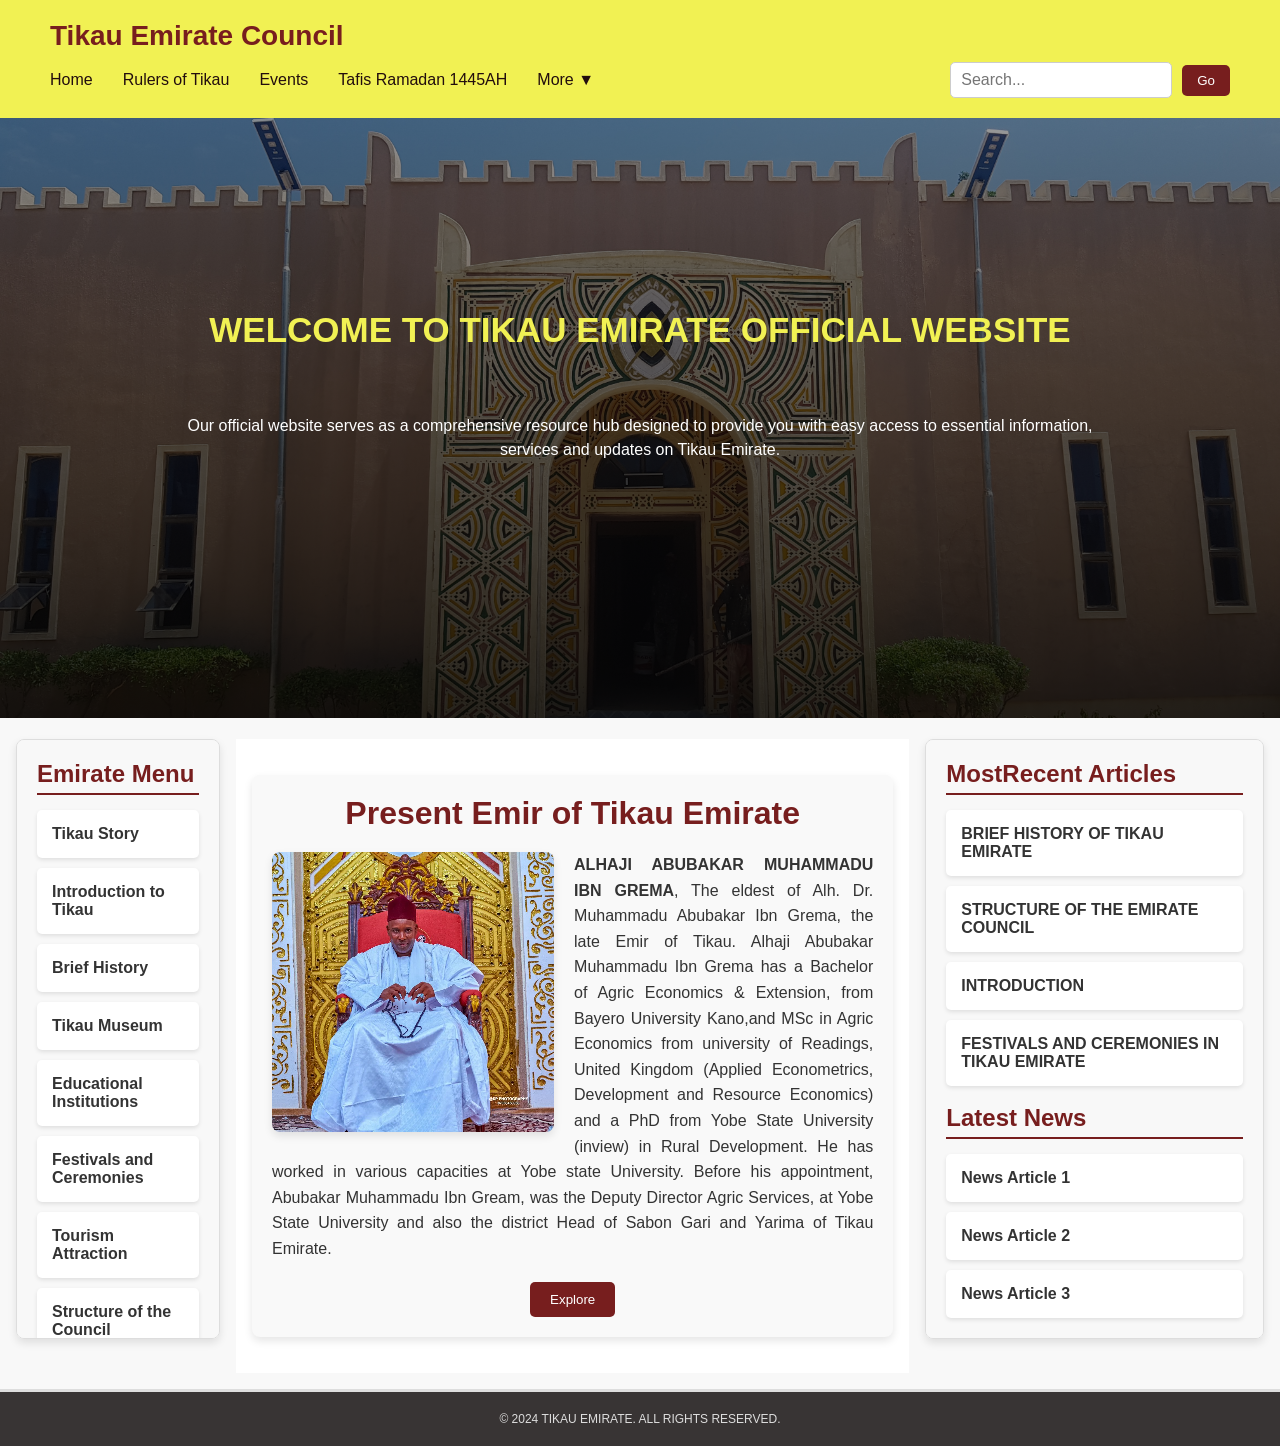
<file: index.html>
<!DOCTYPE html>
<html lang="en">
  <head>
    <meta charset="UTF-8" />
    <meta name="viewport" content="width=device-width, initial-scale=1.0" />
    <link rel="stylesheet" href="styles.css" />
    <title>Tikau Emirate</title>
  </head>
  <body>
    <header>
      <div class="header-container">
        <h1>Tikau Emirate Council</h1>
        <nav>
          <div class="burger" id="burger">
            <div class="line1"></div>
            <div class="line2"></div>
            <div class="line3"></div>
          </div>
          <ul class="nav-list" id="nav-list">
            <li><a href="index.html">Home</a></li>
            <li><a href="ruler.html">Rulers of Tikau</a></li>
            <li><a href="festivals.html">Events</a></li>
            <li><a href="Ramadan.html">Tafis Ramadan 1445AH</a></li>
            <li>
              <a href="#">More &#9660;</a>
              <ul class="dropdown">
                <li><a href="gallery.html">Gallery</a></li>
                <li><a href="tikaustory.html">History</a></li>
                <li>
                  <a
                    href="https://www.google.com/maps/place/Nangere,+Yobe,+Nigeria/@11.833333,11.166667,15z"
                    target="_blank"
                    >Location</a
                  >
                </li>
              </ul>
            </li>
          </ul>
          <form id="search-form">
            <input
              type="search"
              id="search-input"
              placeholder="Search..."
              aria-label="Search"
            />
            <button type="submit" id="search-button">Go</button>
          </form>
        </nav>
      </div>
    </header>
    <div class="hero">
      <h2 class="official">WELCOME TO TIKAU EMIRATE OFFICIAL WEBSITE</h2>
      <p class="like">
        Our official website serves as a comprehensive resource hub designed to
        provide you with easy access to essential information, <br />
        services and updates on Tikau Emirate.
      </p>
    </div>

    <!-- <div class="sidebar">
      <p>Left Sidebar</p>
    </div> -->
    <main>
      <div class="sidebar">
        <h3><span class="rate">Emirate</span> Menu</h3>
        <div class="emirate-cards">
          <div class="card">
            <a href="tikaustory.html">Tikau Story</a>
          </div>
          <div class="card">
            <a href="introduction.html">Introduction to Tikau</a>
          </div>
          <div class="card"><a href="tikaustory.html">Brief History</a></div>
          <div class="card"><a href="museum.html">Tikau Museum</a></div>
          <div class="card">
            <a href="education.html">Educational Institutions</a>
          </div>
          <div class="card">
            <a href="festivals.html">Festivals and Ceremonies</a>
          </div>
          <div class="card">
            <a href="tourism.html">Tourism Attraction</a>
          </div>
          <div class="card">
            <a href="structure.html">Structure of the Council</a>
          </div>
          <div class="card"><a href="ruler.html"> Rulers of Tikau</a></div>
        </div>
      </div>
      <div class="content">
        <div class="main-content">
          <h2 class="shift">Present Emir of Tikau Emirate</h2>
          <p class="para">
            <img
              class="image"
              src="images/tika.png"
              alt="The Emir of Tikau Emirate"
            />
            <b>ALHAJI ABUBAKAR MUHAMMADU IBN GREMA</b>, The eldest of Alh. Dr.
            Muhammadu Abubakar Ibn Grema, the late Emir of Tikau. Alhaji
            Abubakar Muhammadu Ibn Grema has a Bachelor of Agric Economics &
            Extension, from Bayero University Kano,and MSc in Agric Economics
            from university of Readings, United Kingdom (Applied Econometrics,
            Development and Resource Economics) and a PhD from Yobe State
            University (inview) in Rural Development. He has worked in various
            capacities at Yobe state University. Before his appointment,
            Abubakar Muhammadu Ibn Gream, was the Deputy Director Agric
            Services, at Yobe State University and also the district Head of
            Sabon Gari and Yarima of Tikau Emirate.
          </p>
          <div class="button-container">
            <button class="learn-more-btn">
              <a href="ruler.html" class="link-down"> Explore </a>
            </button>
          </div>
        </div>
      </div>
      <div class="sidebar">
        <h3><span class="rate">Most</span>Recent Articles</h3>
        <div class="emirate-cards">
          <div class="card">
            <a href="tikaustory.html">BRIEF HISTORY OF TIKAU EMIRATE </a>
          </div>
          <div class="card">
            <a href="structure.html">STRUCTURE OF THE EMIRATE COUNCIL</a>
          </div>
          <div class="card"><a href="introduction.html">INTRODUCTION</a></div>
          <div class="card">
            <a href="festivals.html"
              >FESTIVALS AND CEREMONIES IN TIKAU EMIRATE</a
            >
          </div>
        </div>

        <div style="margin: 2vh 0vh">
          <h3><span class="rate"></span>Latest News</h3>
          <div class="emirate-cards">
            <div class="card"><a href="">News Article 1 </a></div>
            <div class="card"><a href="">News Article 2</a></div>
            <div class="card"><a href="">News Article 3</a></div>
          </div>
        </div>
      </div>
    </main>

    <footer>
      <p>&copy; 2024 TIKAU EMIRATE. ALL RIGHTS RESERVED.</p>
    </footer>

    <script>
      const burger = document.getElementById("burger");
      const navList = document.getElementById("nav-list");

      burger.addEventListener("click", () => {
        navList.classList.toggle("active");
      });
    </script>
  </body>
</html>
</file>
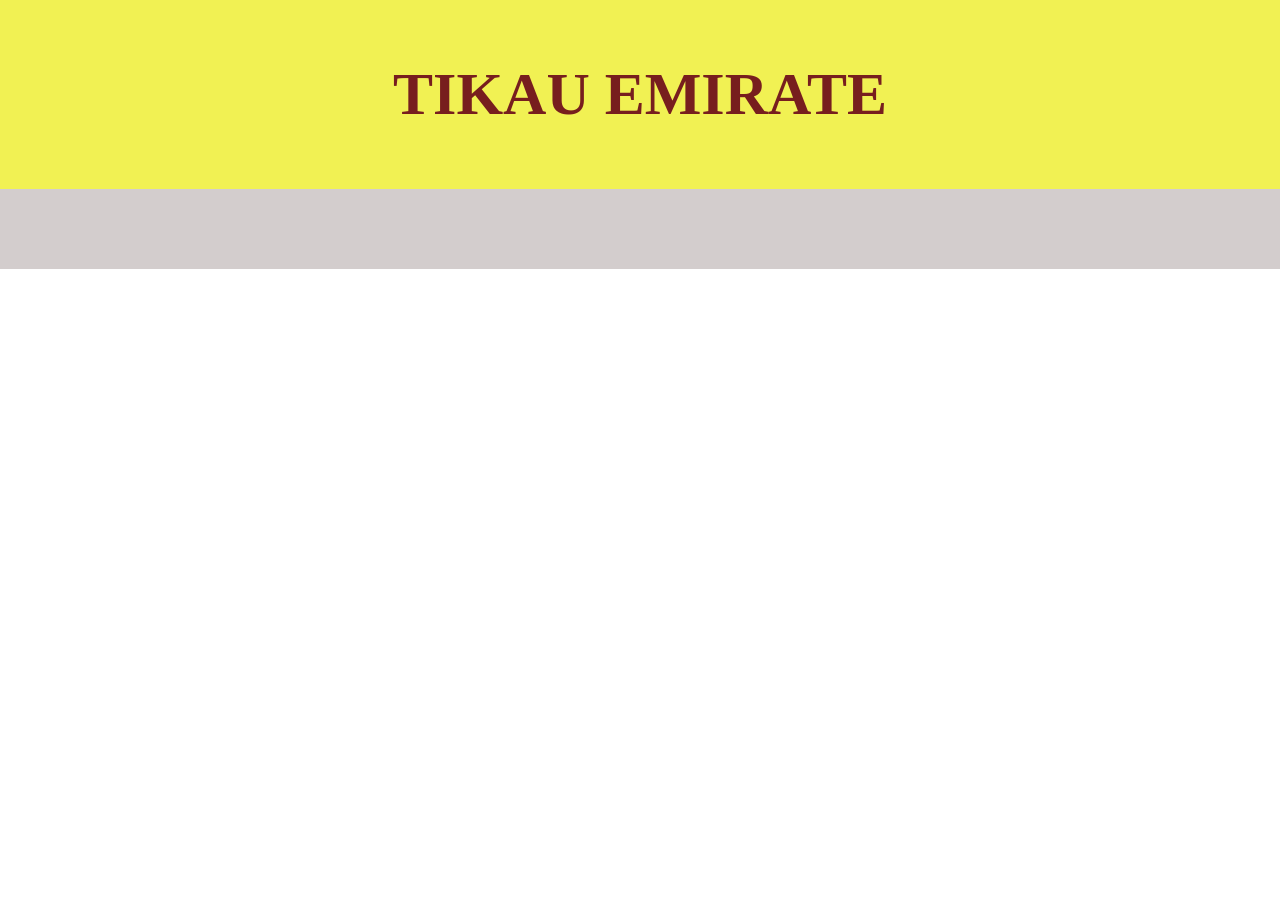
<file: activities.html>
<!doctype html>
<html lang="en">
<head>
    <meta charset="UTF-8">
    <meta name="viewport" content="width=device-width, initial-scale=1.0">
    <title>Tikar Emirate</title>
    <link rel="stylesheet" href="activities.css">
</head>
<header>
        <h1>TIKAU EMIRATE</h1>
</header>
<main>
</file>
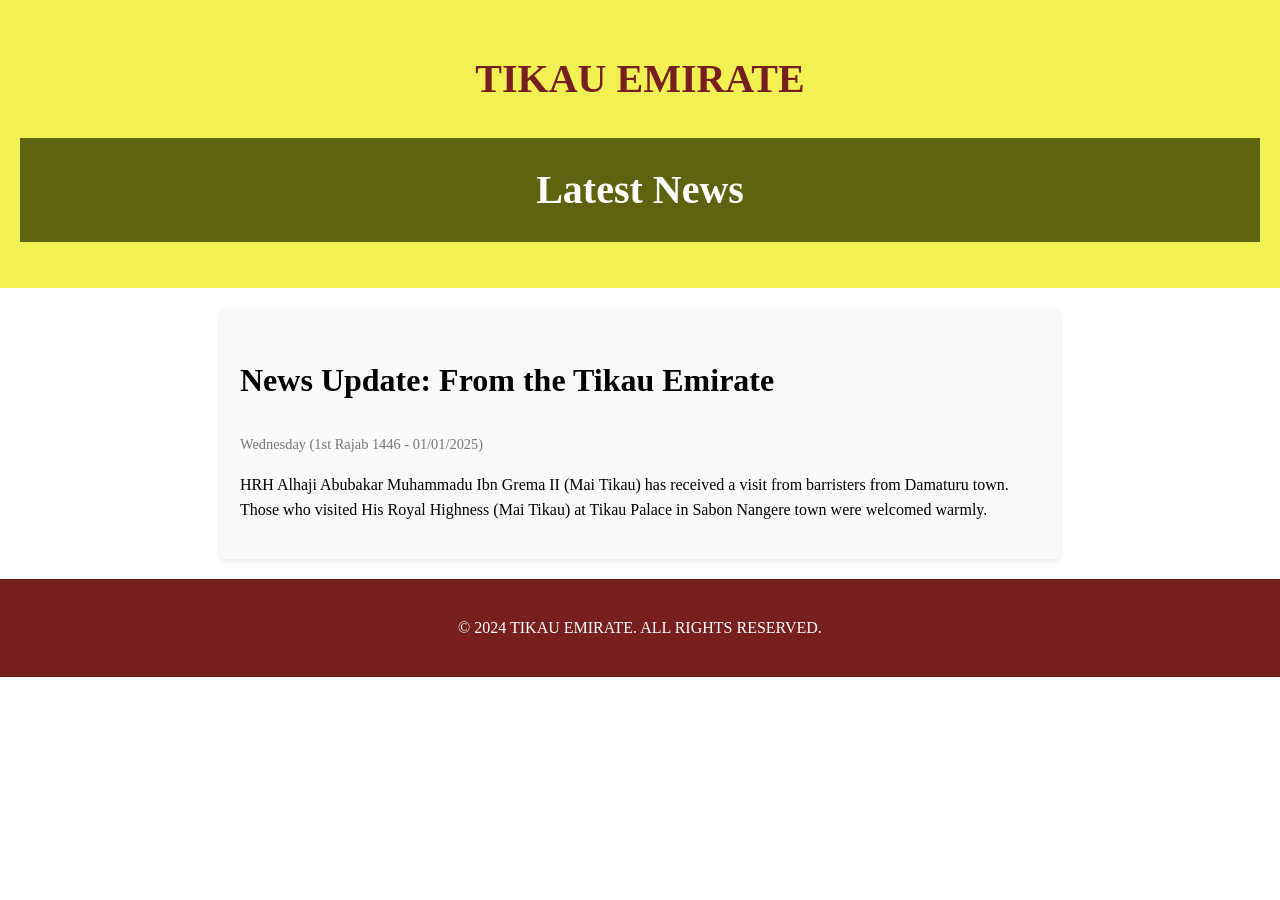
<file: article3.html>
<!DOCTYPE html>
<html lang="en">
  <head>
    <meta charset="UTF-8" />
    <meta name="viewport" content="width=device-width, initial-scale=1.0" />
    <title>Tikar Emirate</title>
    <link rel="stylesheet" href="article1.css" />
  </head>
  <header>
    <h1>TIKAU EMIRATE</h1>
    <h1 class="header">Latest News</h1>
  </header>
  <main class="article-container">
    <article class="article">
      <h2>News Update: From the Tikau Emirate</h2>
      <p class="date">Wednesday (1st Rajab 1446 - 01/01/2025)</p>

      <p>
        HRH Alhaji Abubakar Muhammadu Ibn Grema II (Mai Tikau) has received a
        visit from barristers from Damaturu town. Those who visited His Royal
        Highness (Mai Tikau) at Tikau Palace in Sabon Nangere town were welcomed
        warmly.
      </p>
    </article>
  </main>
  <footer class="footer">
    <p>&copy; 2024 TIKAU EMIRATE. ALL RIGHTS RESERVED.</p>
  </footer>
</html>
</file>
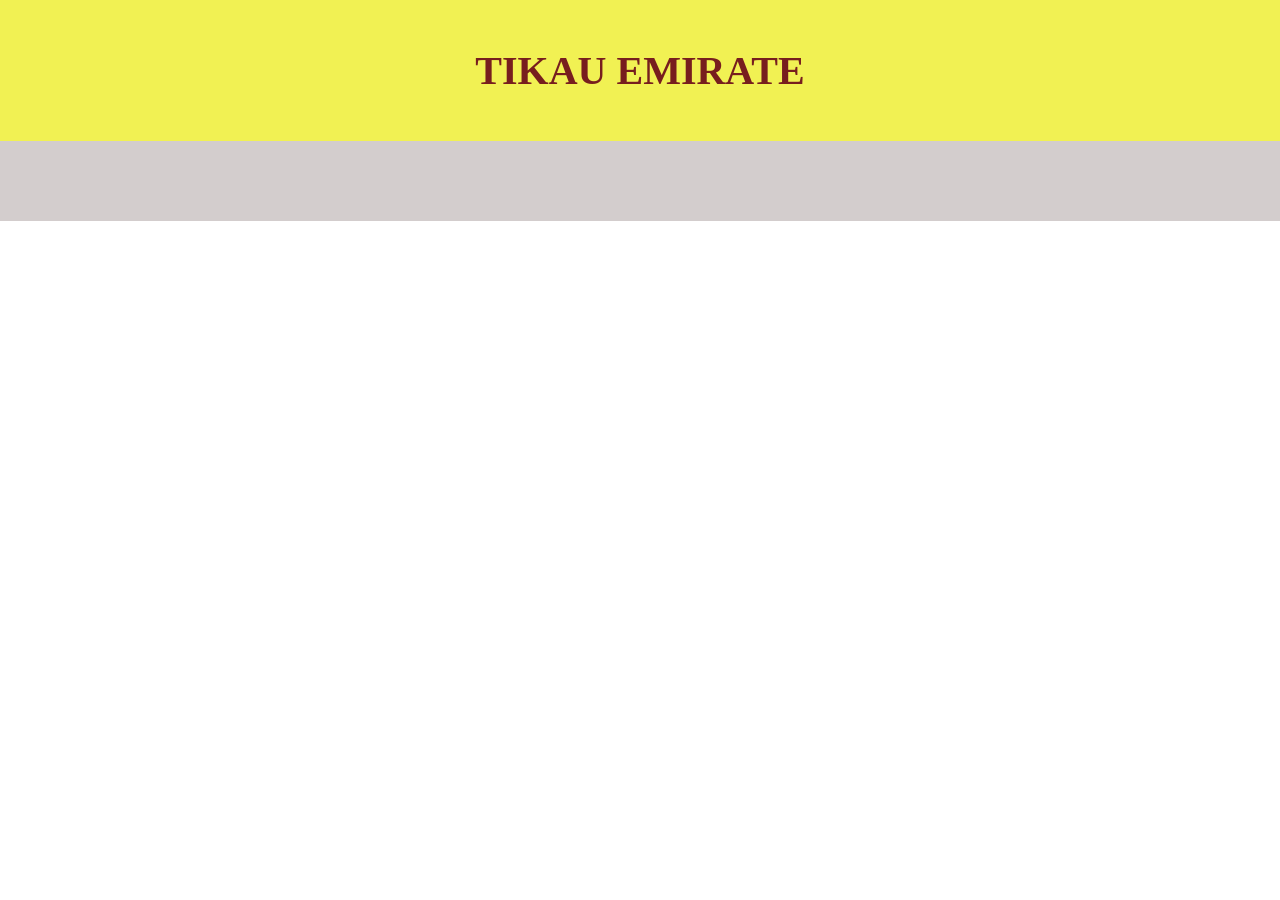
<file: festival.html>
<!doctype html>
<html lang="en">
<head>
    <meta charset="UTF-8">
    <meta name="viewport" content="width=device-width, initial-scale=1.0">
    <title>Tikar Emirate</title>
    <link rel="stylesheet" href="tikaustory.css">
</head>
<header>
        <h1>TIKAU EMIRATE</h1>
</header>
<body>
<main>
</file>
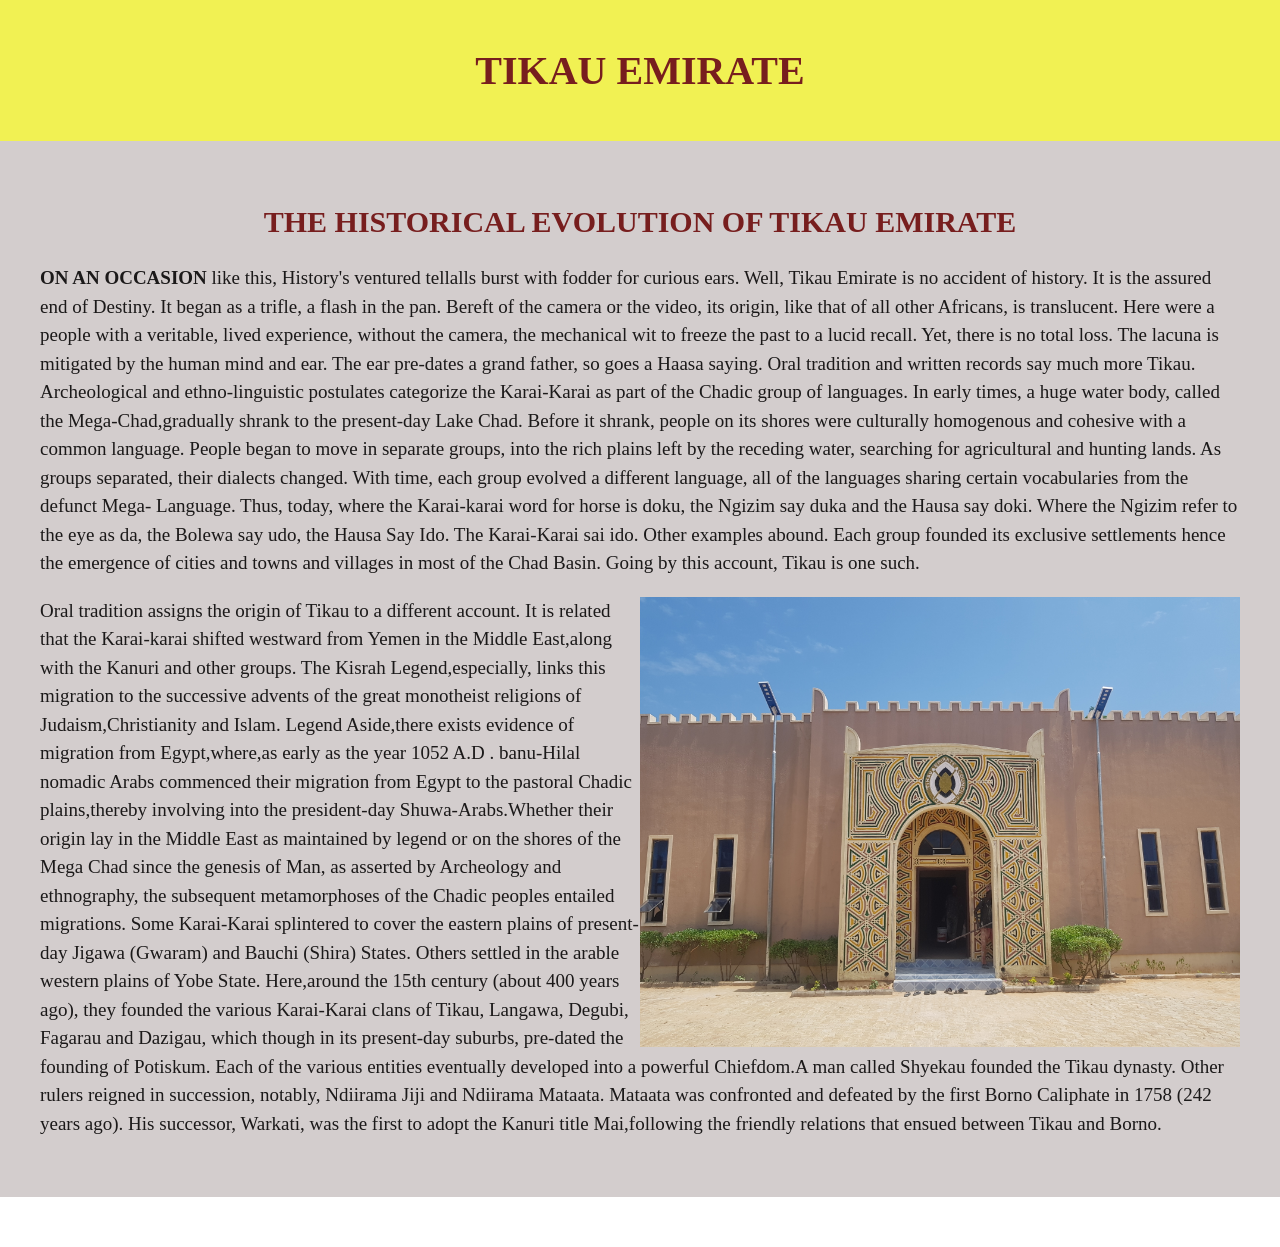
<file: introduction.html>
<!DOCTYPE html>
<html lang="en">
  <head>
    <meta charset="UTF-8" />
    <meta name="viewport" content="width=device-width, initial-scale=1.0" />
    <title>Tikar Emirate</title>
    <link rel="stylesheet" href="introduction.css" />
  </head>
  <header>
    <h1>TIKAU EMIRATE</h1>
  </header>
  <main>
    <h2>THE HISTORICAL EVOLUTION OF TIKAU EMIRATE</h2>
    <p>
      <b>ON AN OCCASION</b> like this, History's ventured tellalls burst with
      fodder for curious ears. Well, Tikau Emirate is no accident of history. It
      is the assured end of Destiny. It began as a trifle, a flash in the pan.
      Bereft of the camera or the video, its origin, like that of all other
      Africans, is translucent. Here were a people with a veritable, lived
      experience, without the camera, the mechanical wit to freeze the past to a
      lucid recall. Yet, there is no total loss. The lacuna is mitigated by the
      human mind and ear. The ear pre-dates a grand father, so goes a Haasa
      saying. Oral tradition and written records say much more Tikau.<br />
      Archeological and ethno-linguistic postulates categorize the Karai-Karai
      as part of the Chadic group of languages. In early times, a huge water
      body, called the Mega-Chad,gradually shrank to the present-day Lake Chad.
      Before it shrank, people on its shores were culturally homogenous and
      cohesive with a common language. People began to move in separate groups,
      into the rich plains left by the receding water, searching for
      agricultural and hunting lands. As groups separated, their dialects
      changed. With time, each group evolved a different language, all of the
      languages sharing certain vocabularies from the defunct Mega- Language.
      Thus, today, where the Karai-karai word for horse is doku, the Ngizim say
      duka and the Hausa say doki. Where the Ngizim refer to the eye as da, the
      Bolewa say udo, the Hausa Say Ido. The Karai-Karai sai ido. Other examples
      abound. Each group founded its exclusive settlements hence the emergence
      of cities and towns and villages in most of the Chad Basin. Going by this
      account, Tikau is one such.
    </p>
    <img src="20241014_114323.jpg" alt="entrance of the palace" />
    <p>
      Oral tradition assigns the origin of Tikau to a different account. It is
      related that the Karai-karai shifted westward from Yemen in the Middle
      East,along with the Kanuri and other groups. The Kisrah Legend,especially,
      links this migration to the successive advents of the great monotheist
      religions of Judaism,Christianity and Islam. Legend Aside,there exists
      evidence of migration from Egypt,where,as early as the year 1052 A.D .
      banu-Hilal nomadic Arabs commenced their migration from Egypt to the
      pastoral Chadic plains,thereby involving into the president-day
      Shuwa-Arabs.Whether their origin lay in the Middle East as maintained by
      legend or on the shores of the Mega Chad since the genesis of Man, as
      asserted by Archeology and ethnography, the subsequent metamorphoses of
      the Chadic peoples entailed migrations. Some Karai-Karai splintered to
      cover the eastern plains of present-day Jigawa (Gwaram) and Bauchi (Shira)
      States. Others settled in the arable western plains of Yobe State.
      Here,around the 15th century (about 400 years ago), they founded the
      various Karai-Karai clans of Tikau, Langawa, Degubi, Fagarau and Dazigau,
      which though in its present-day suburbs, pre-dated the founding of
      Potiskum. Each of the various entities eventually developed into a
      powerful Chiefdom.A man called Shyekau founded the Tikau dynasty. Other
      rulers reigned in succession, notably, Ndiirama Jiji and Ndiirama Mataata.
      Mataata was confronted and defeated by the first Borno Caliphate in 1758
      (242 years ago). His successor, Warkati, was the first to adopt the Kanuri
      title Mai,following the friendly relations that ensued between Tikau and
      Borno.
    </p>
  </main>
</html>
</file>
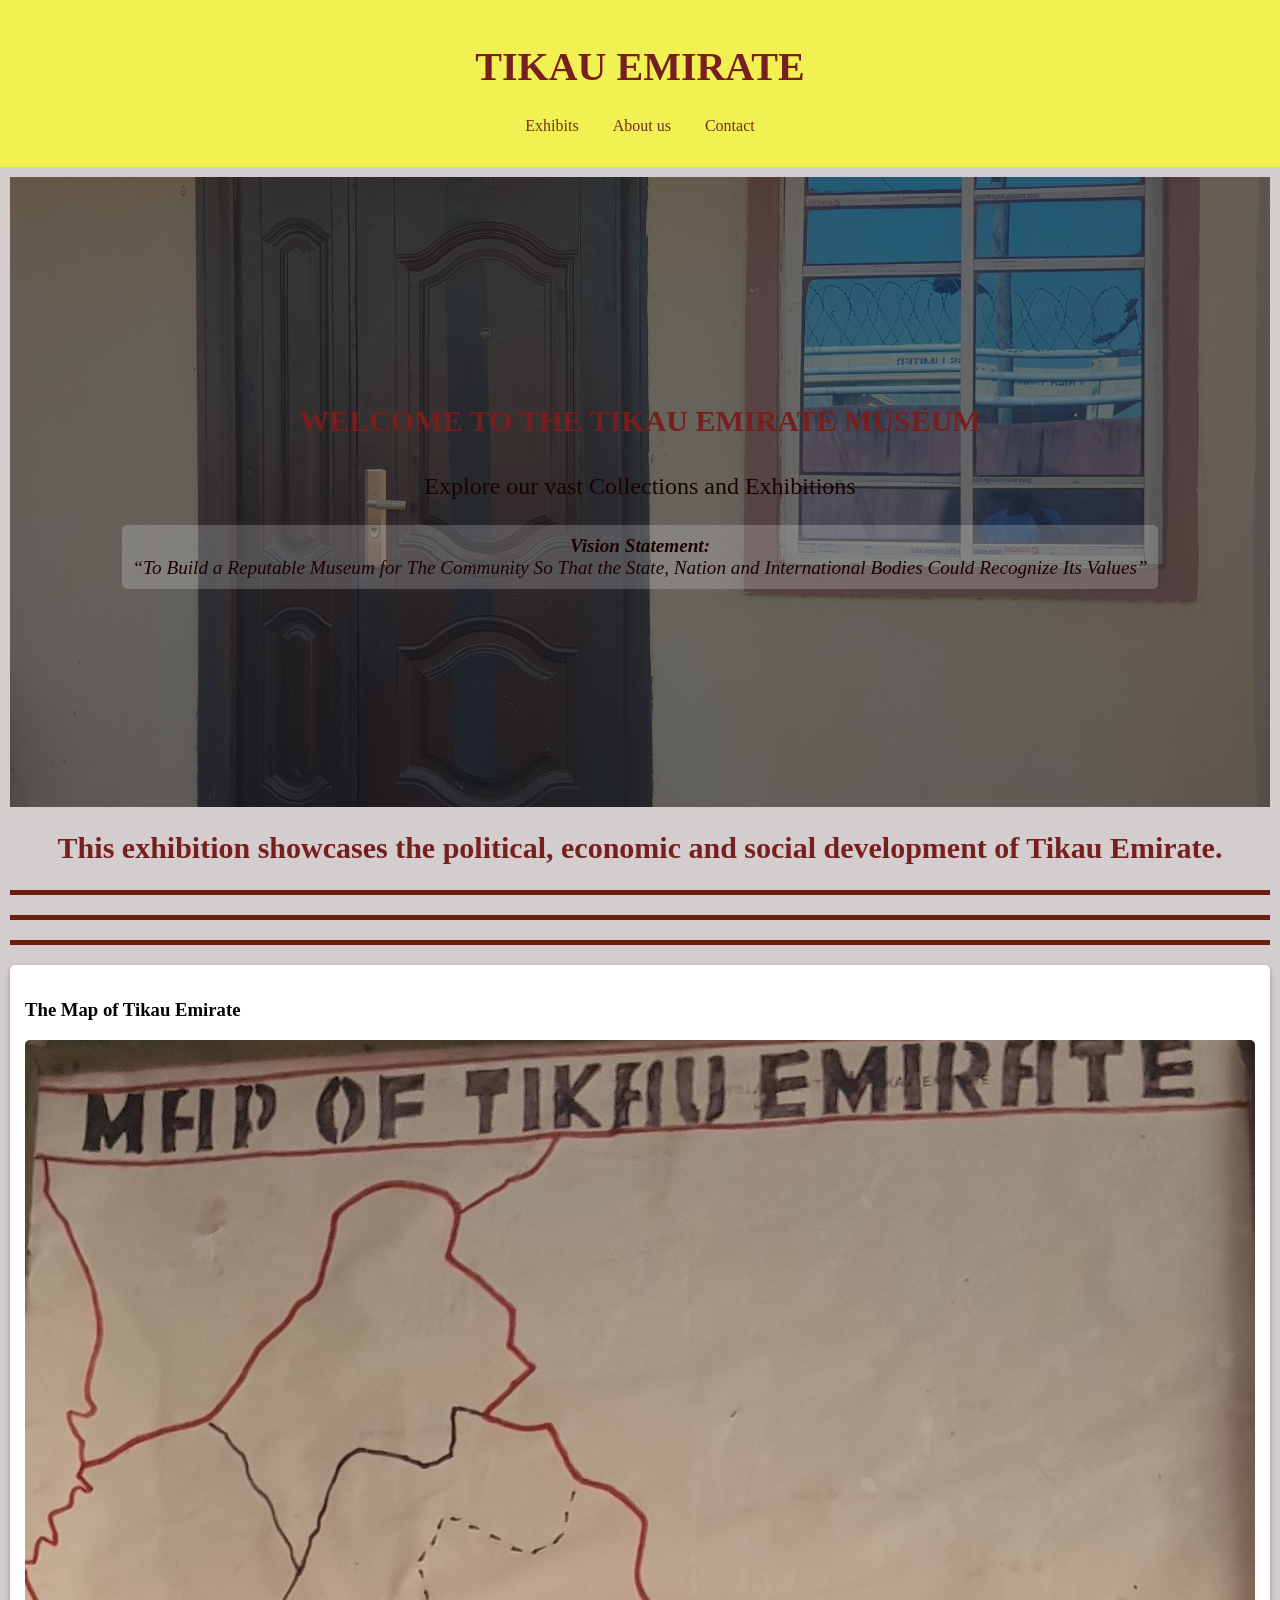
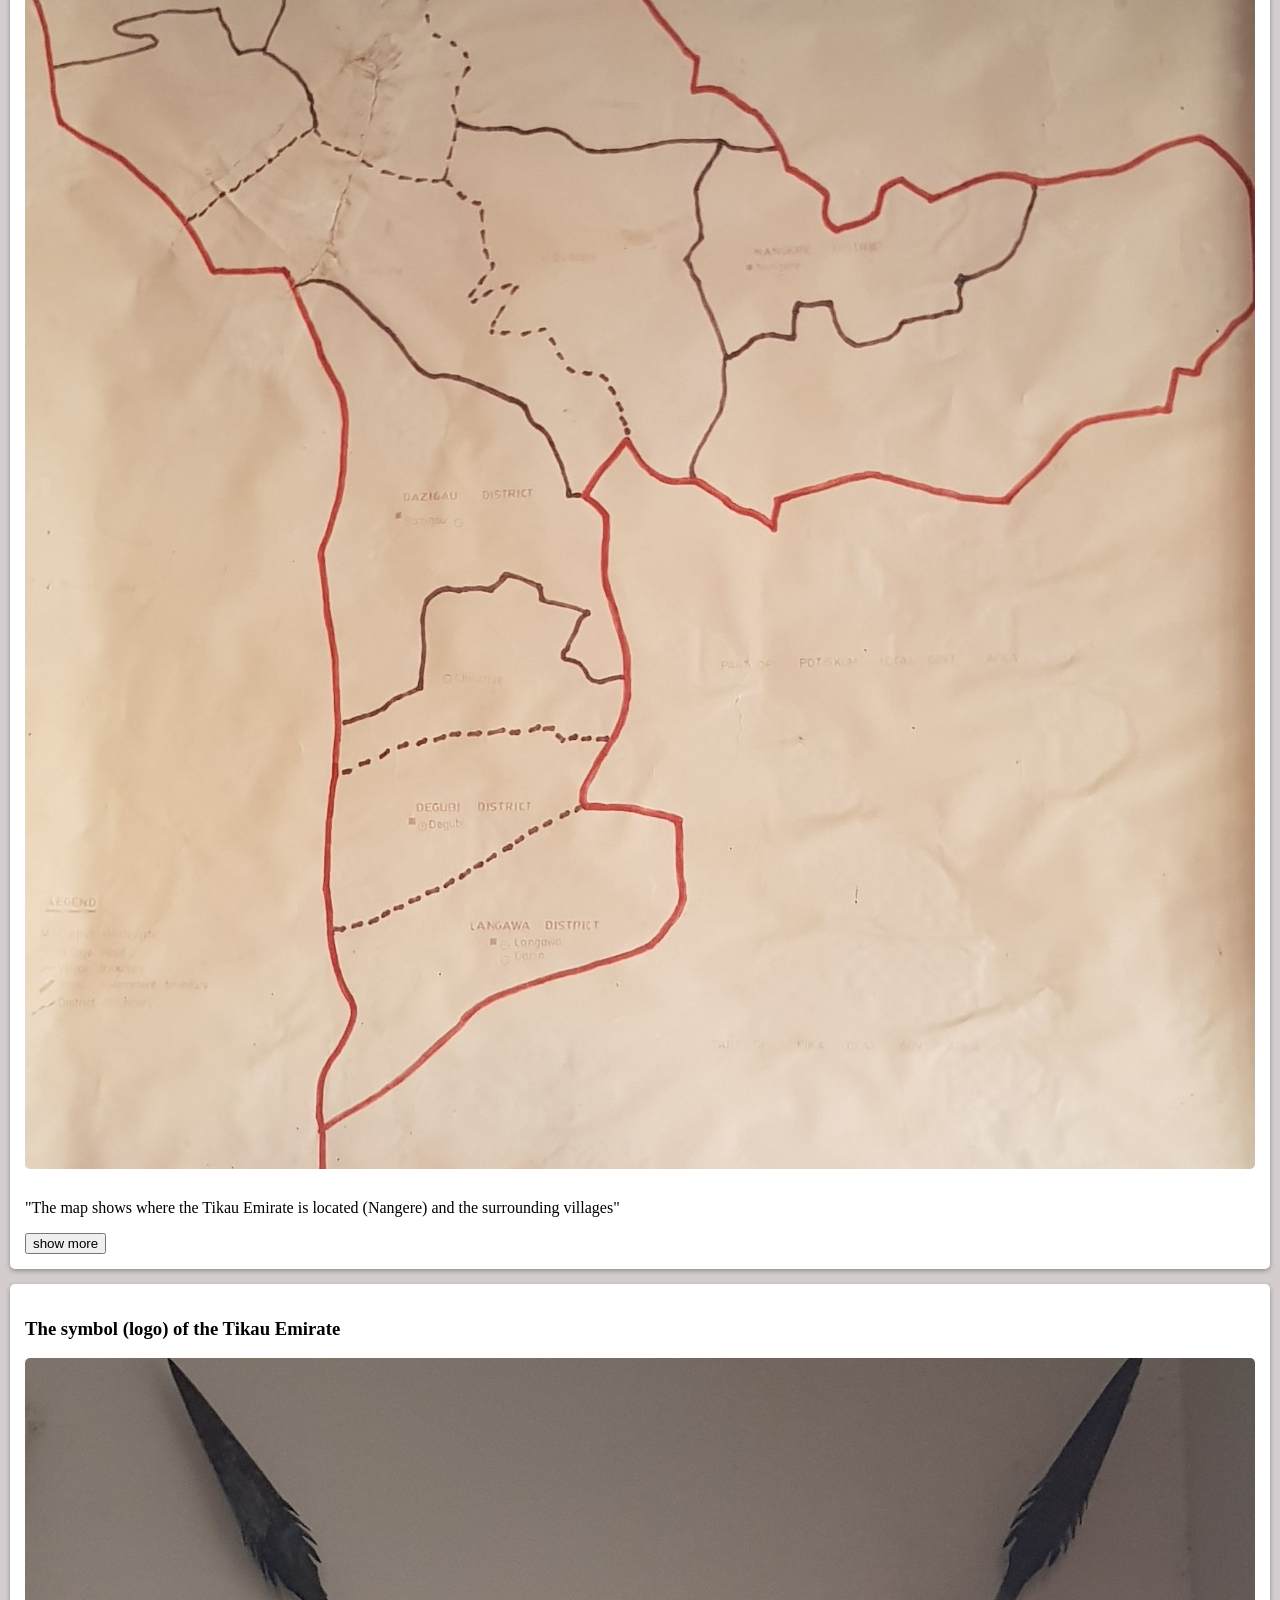
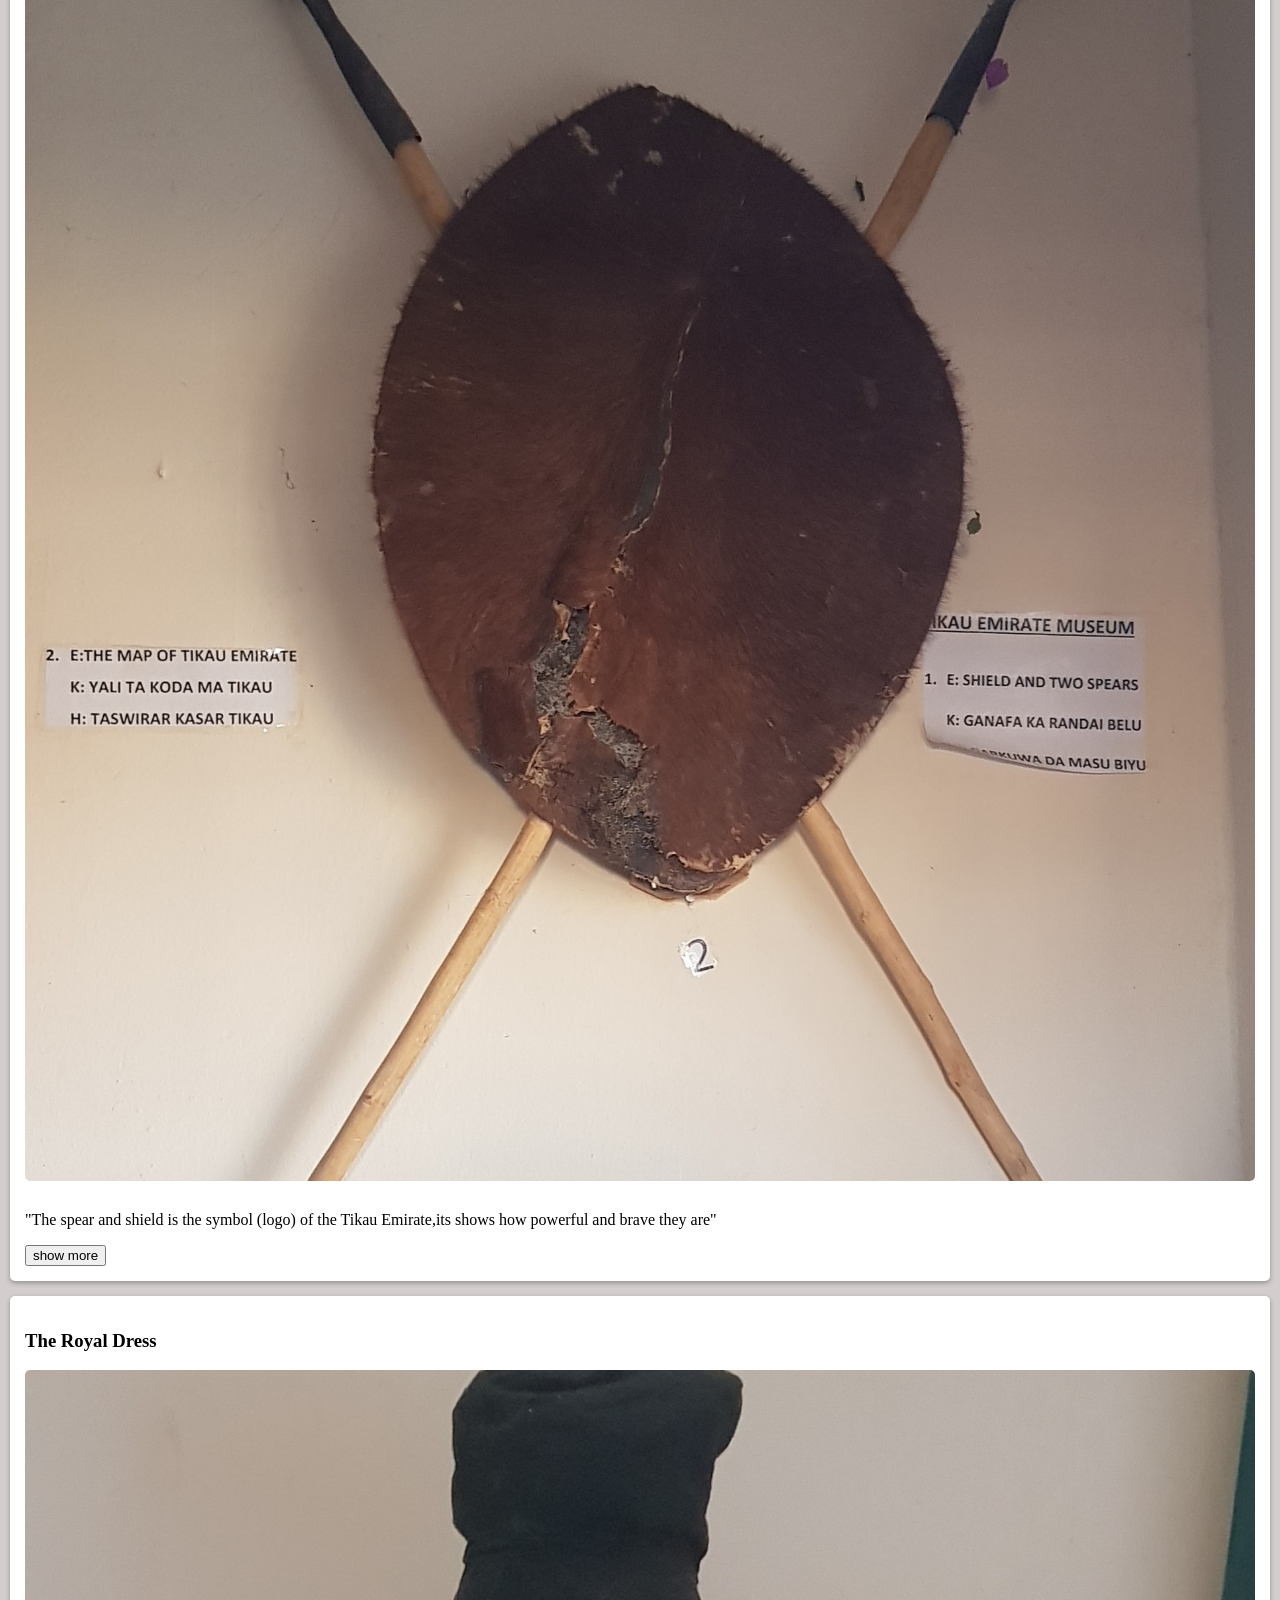
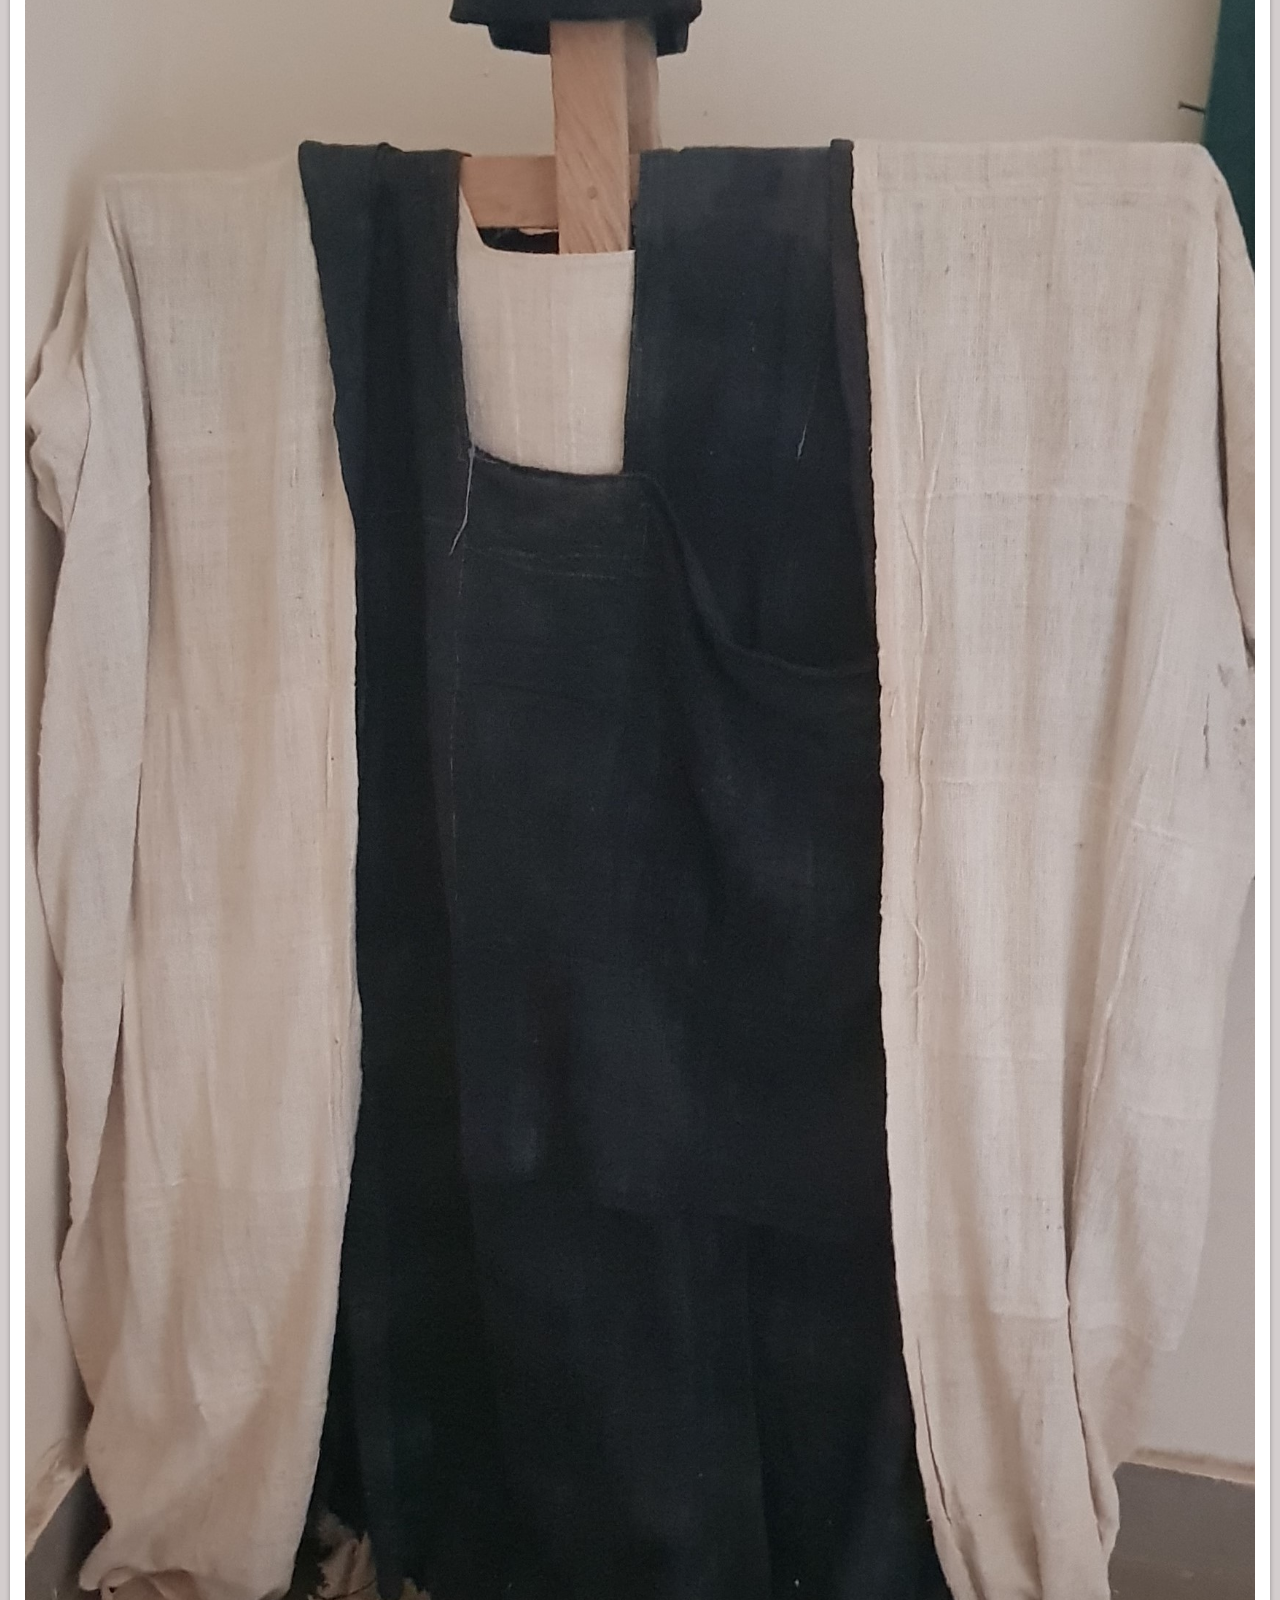
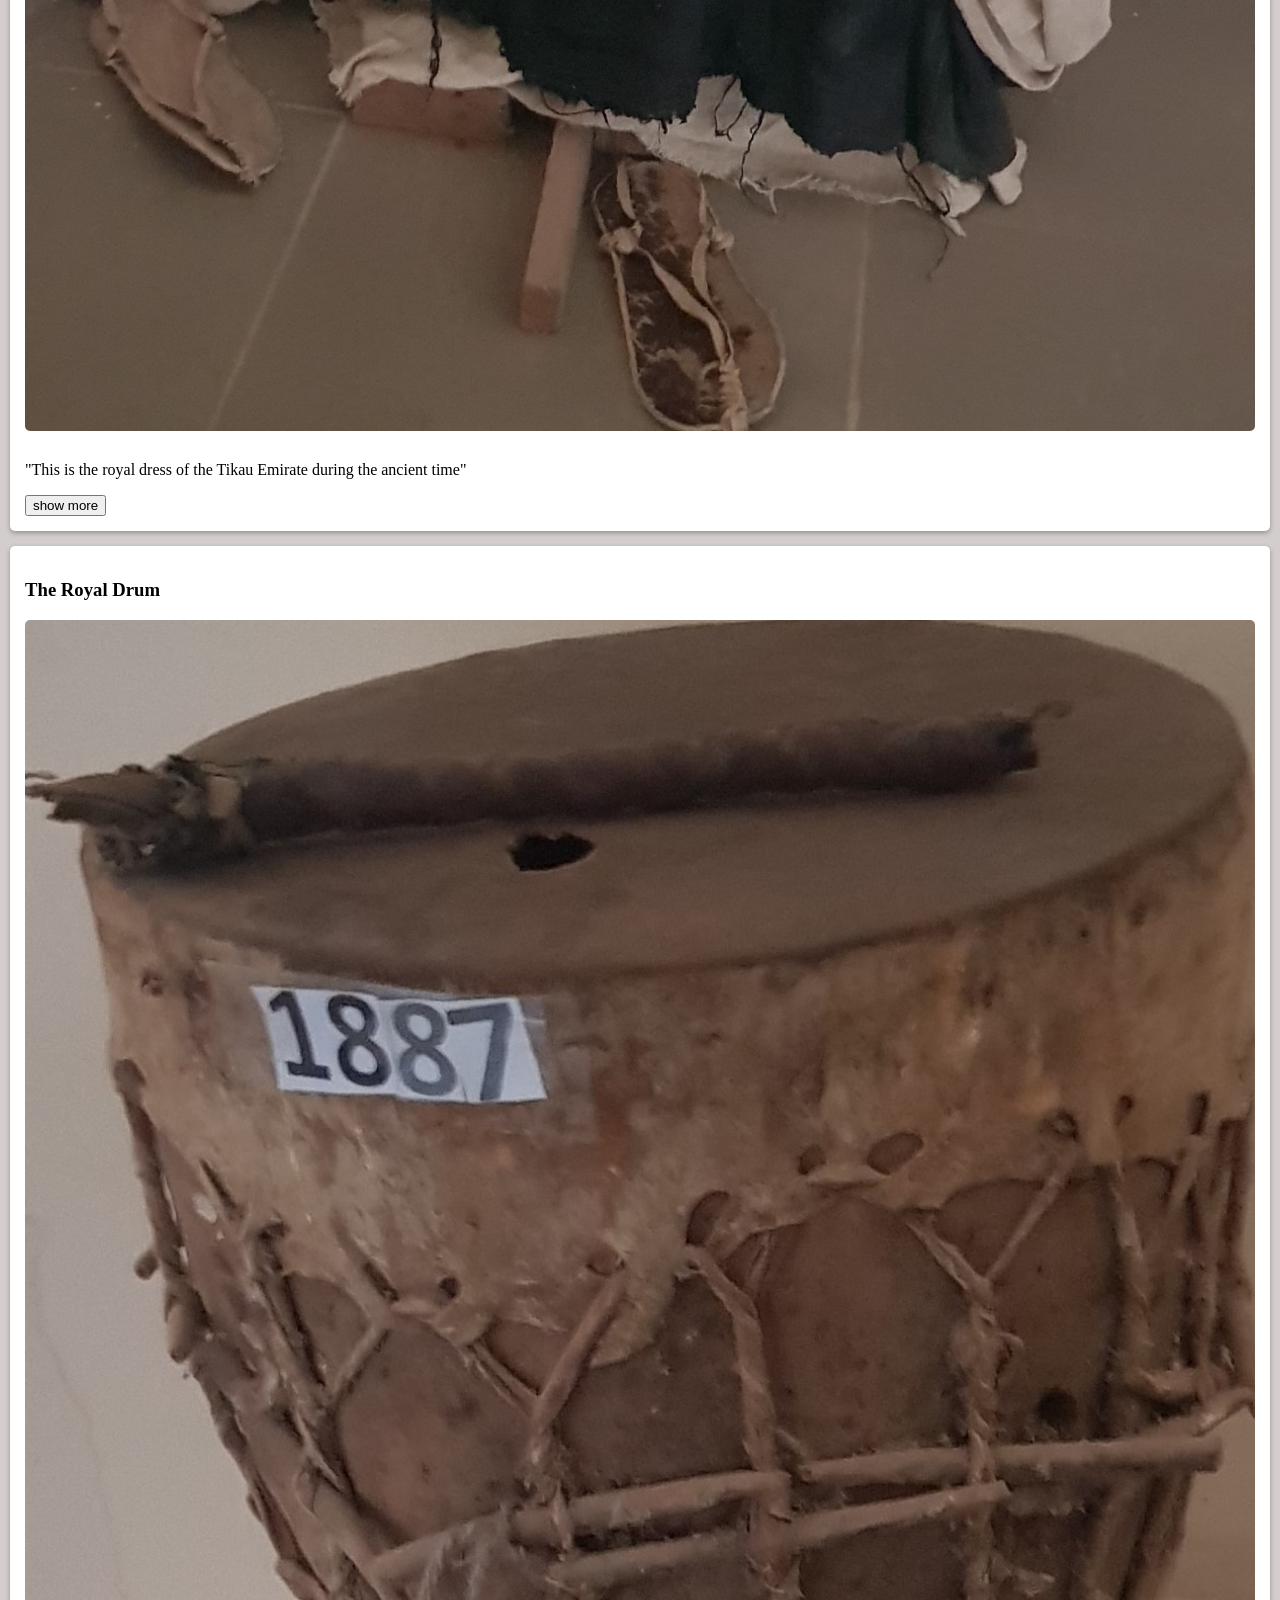
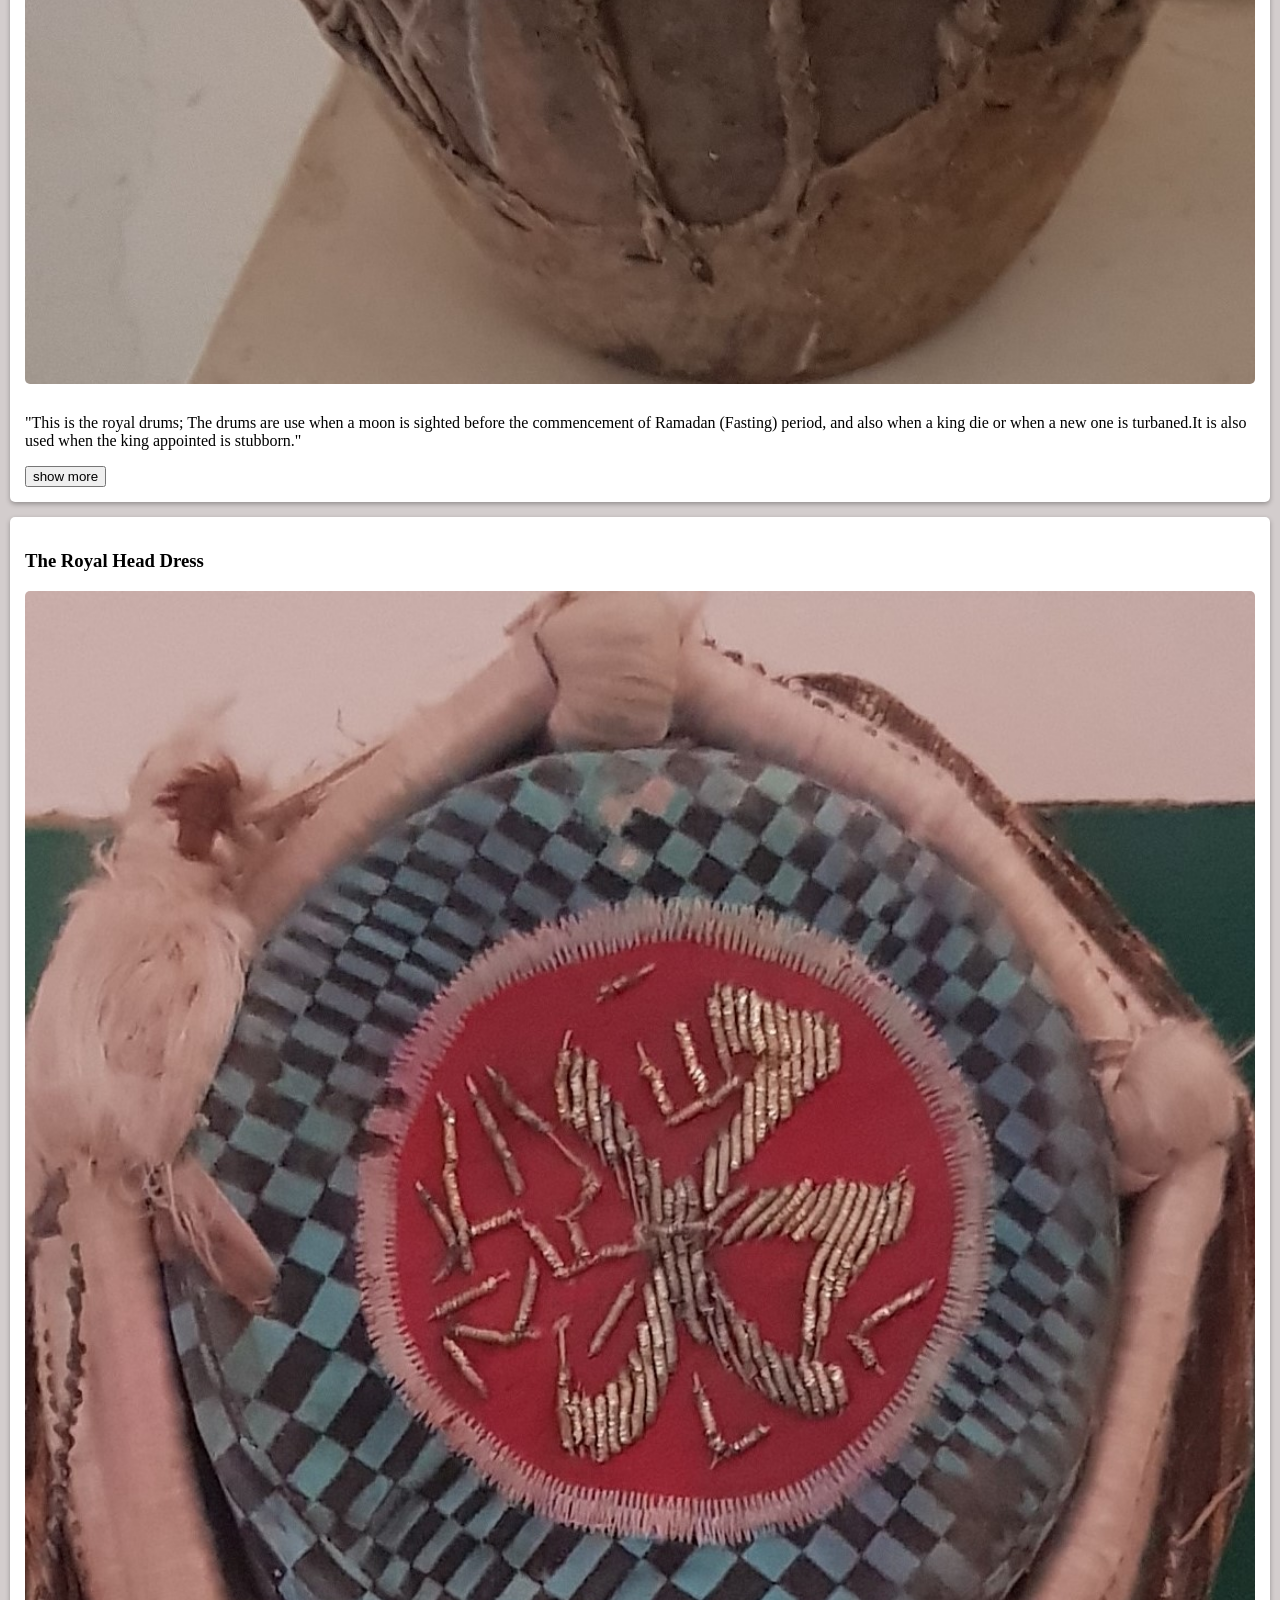
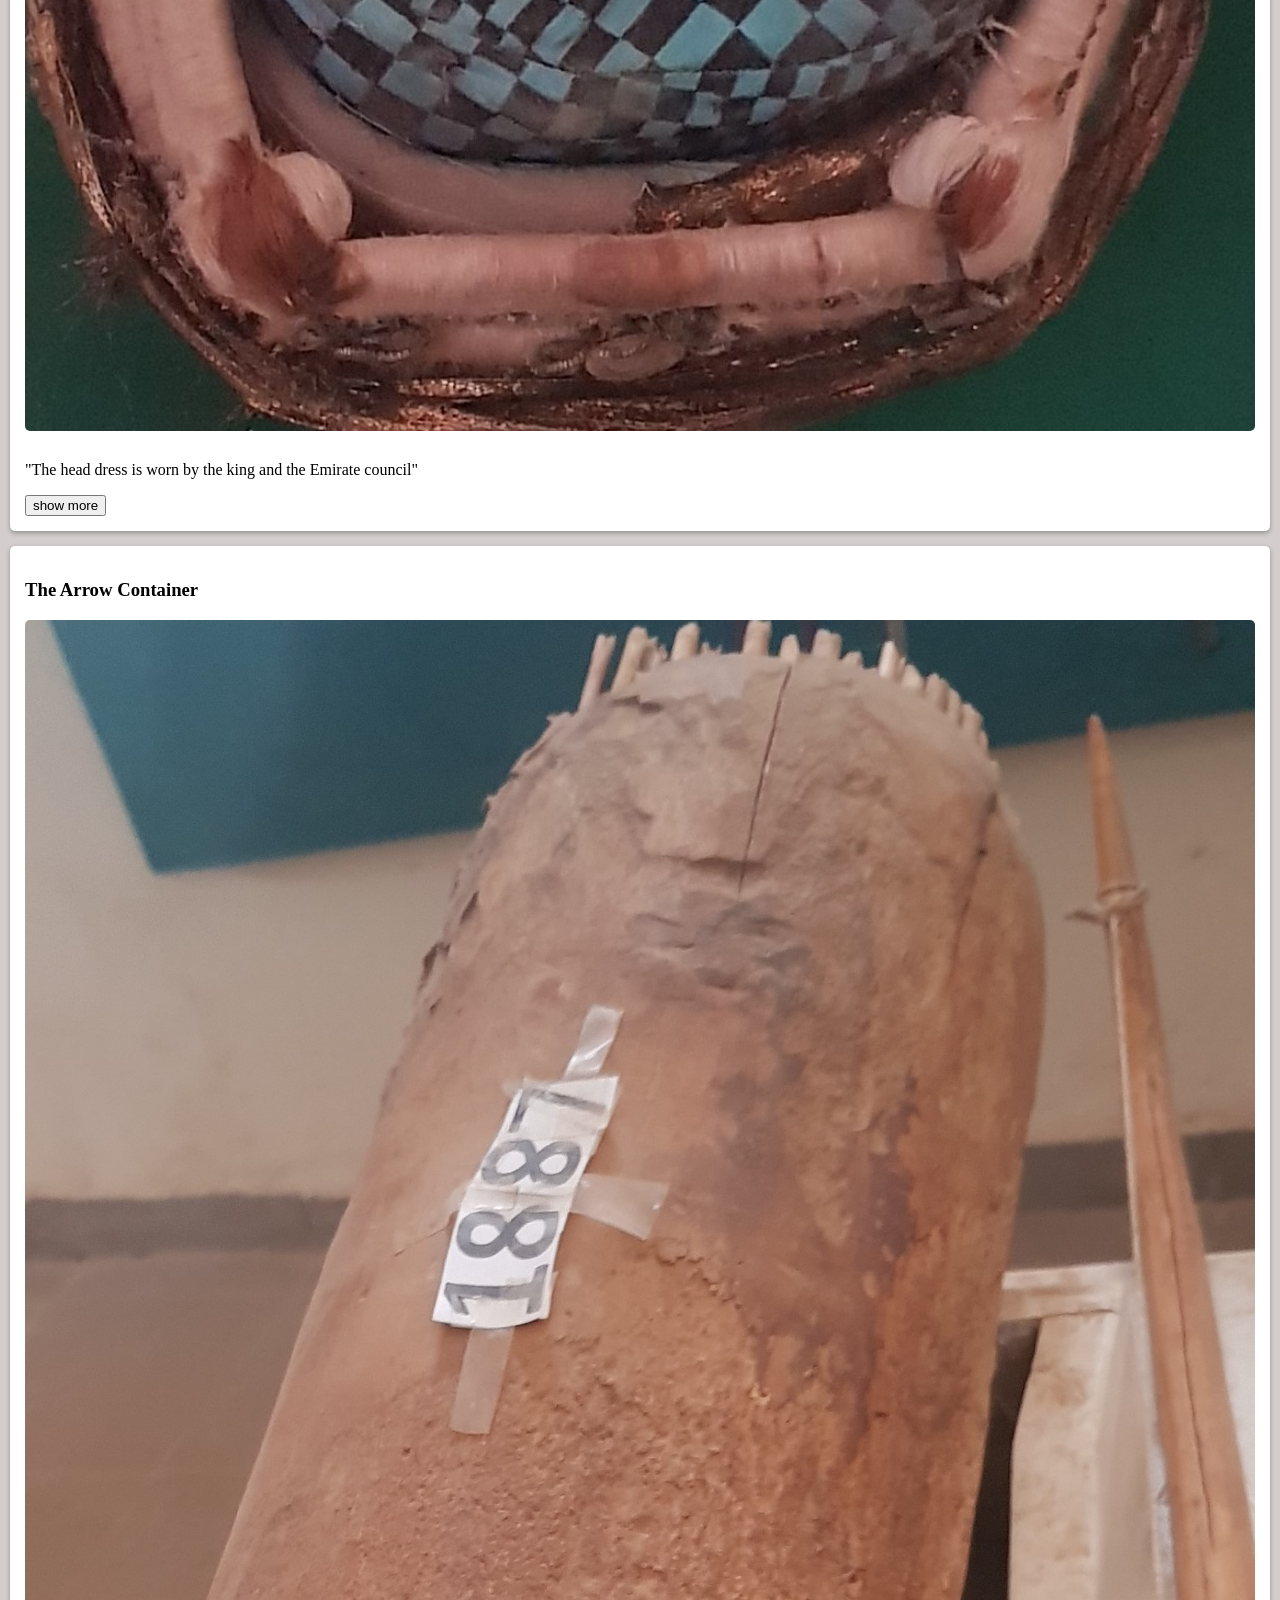
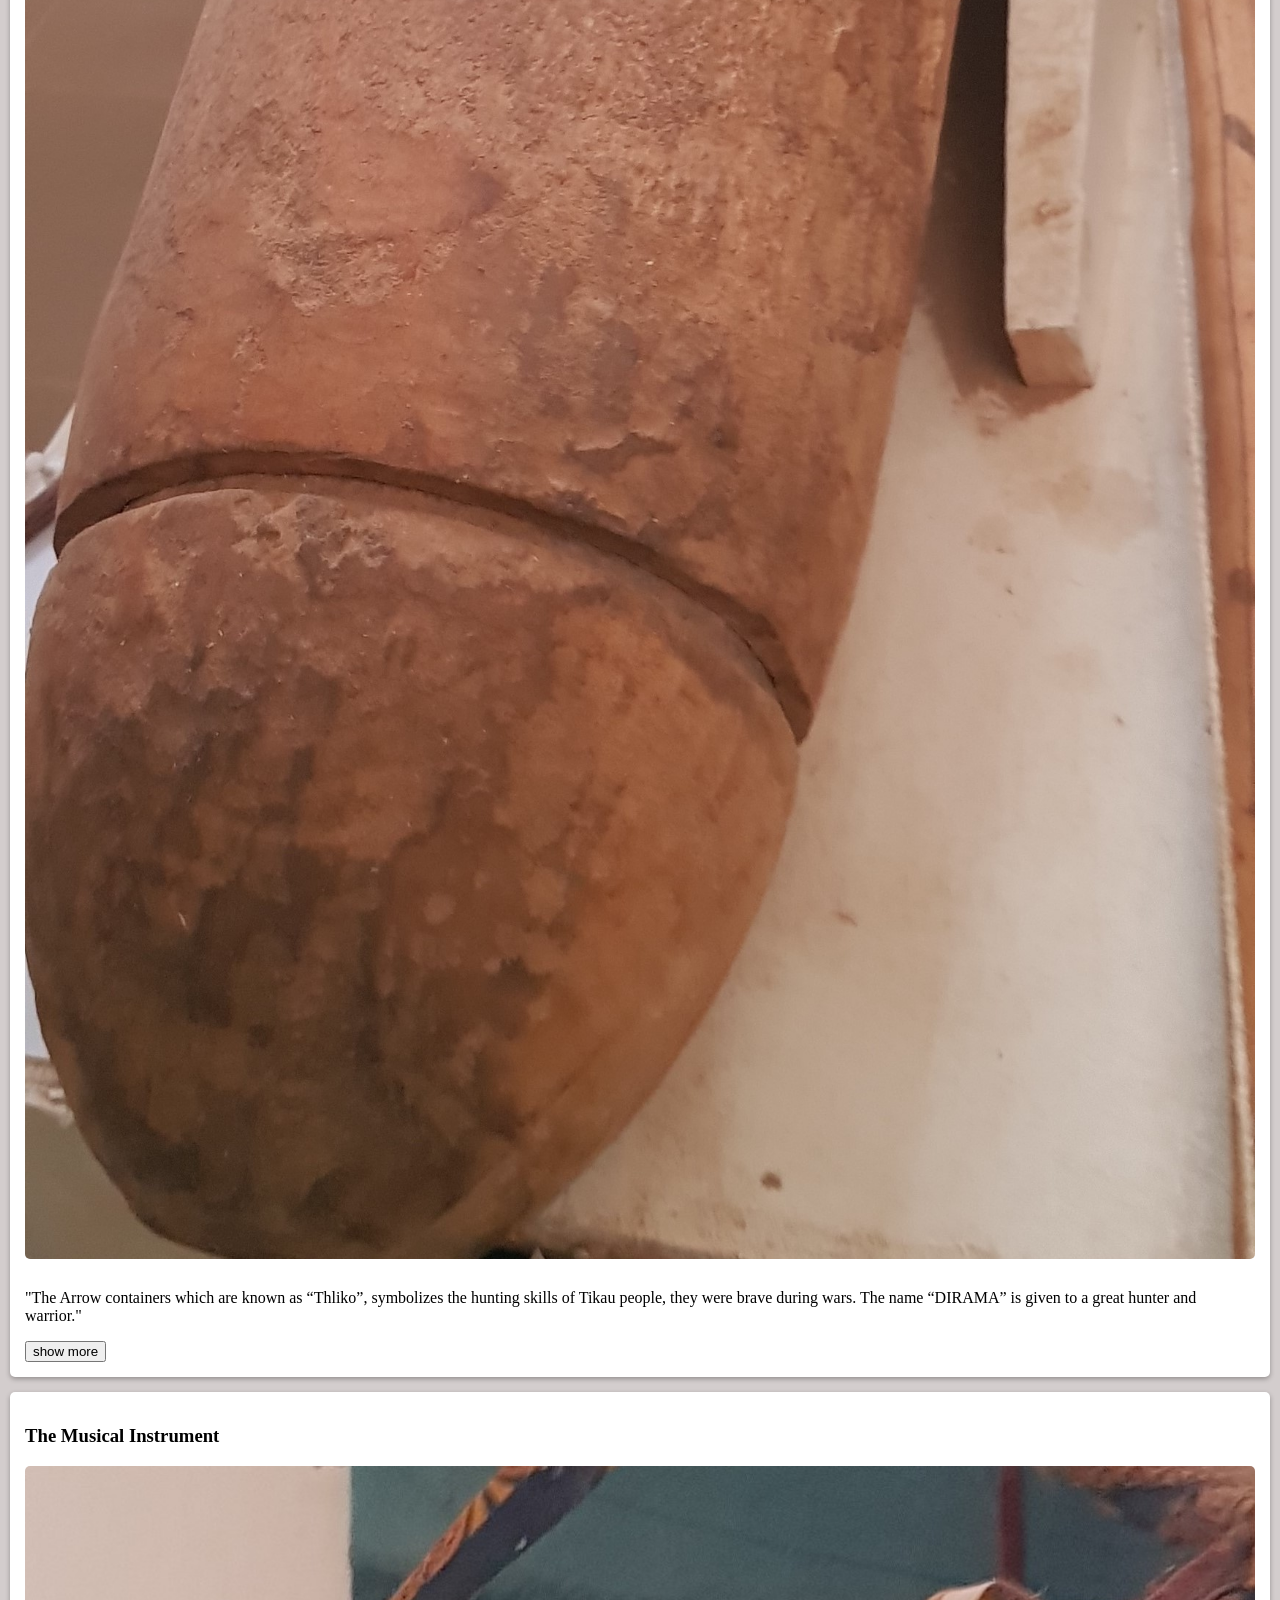
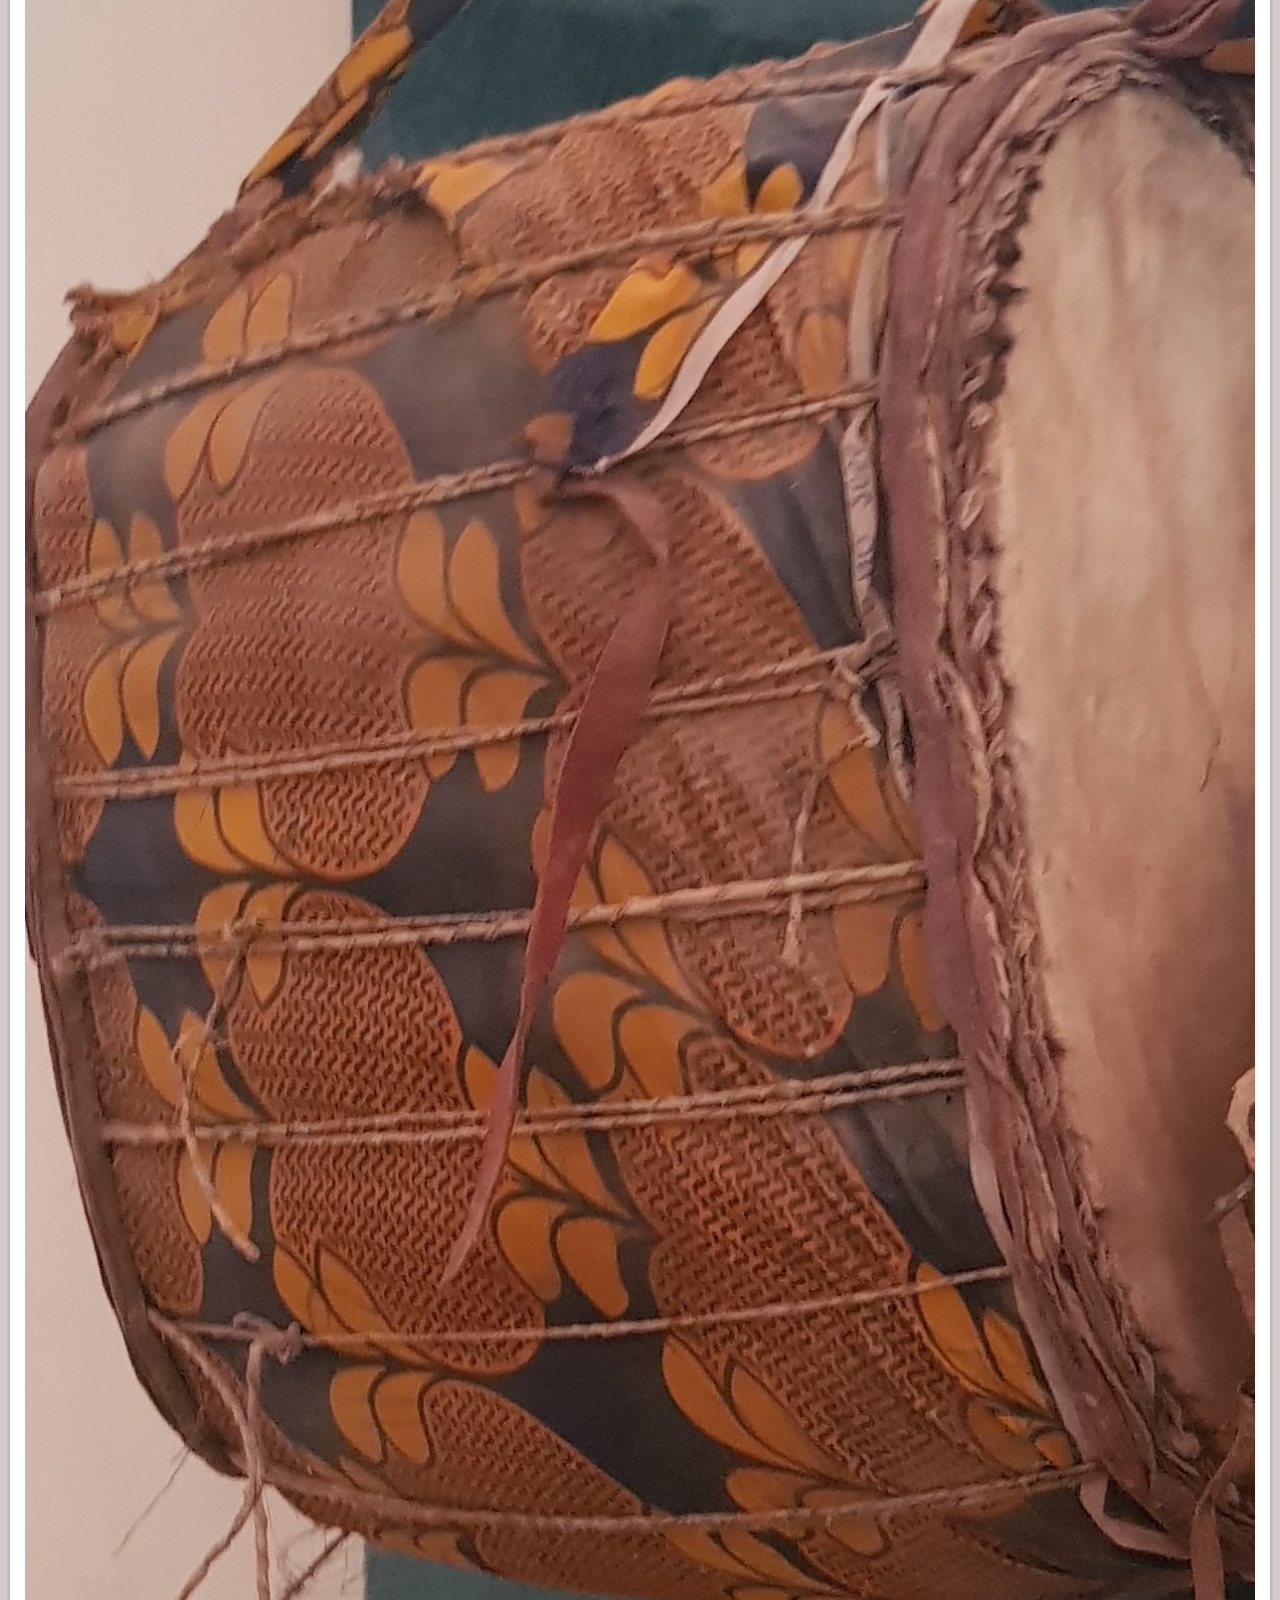
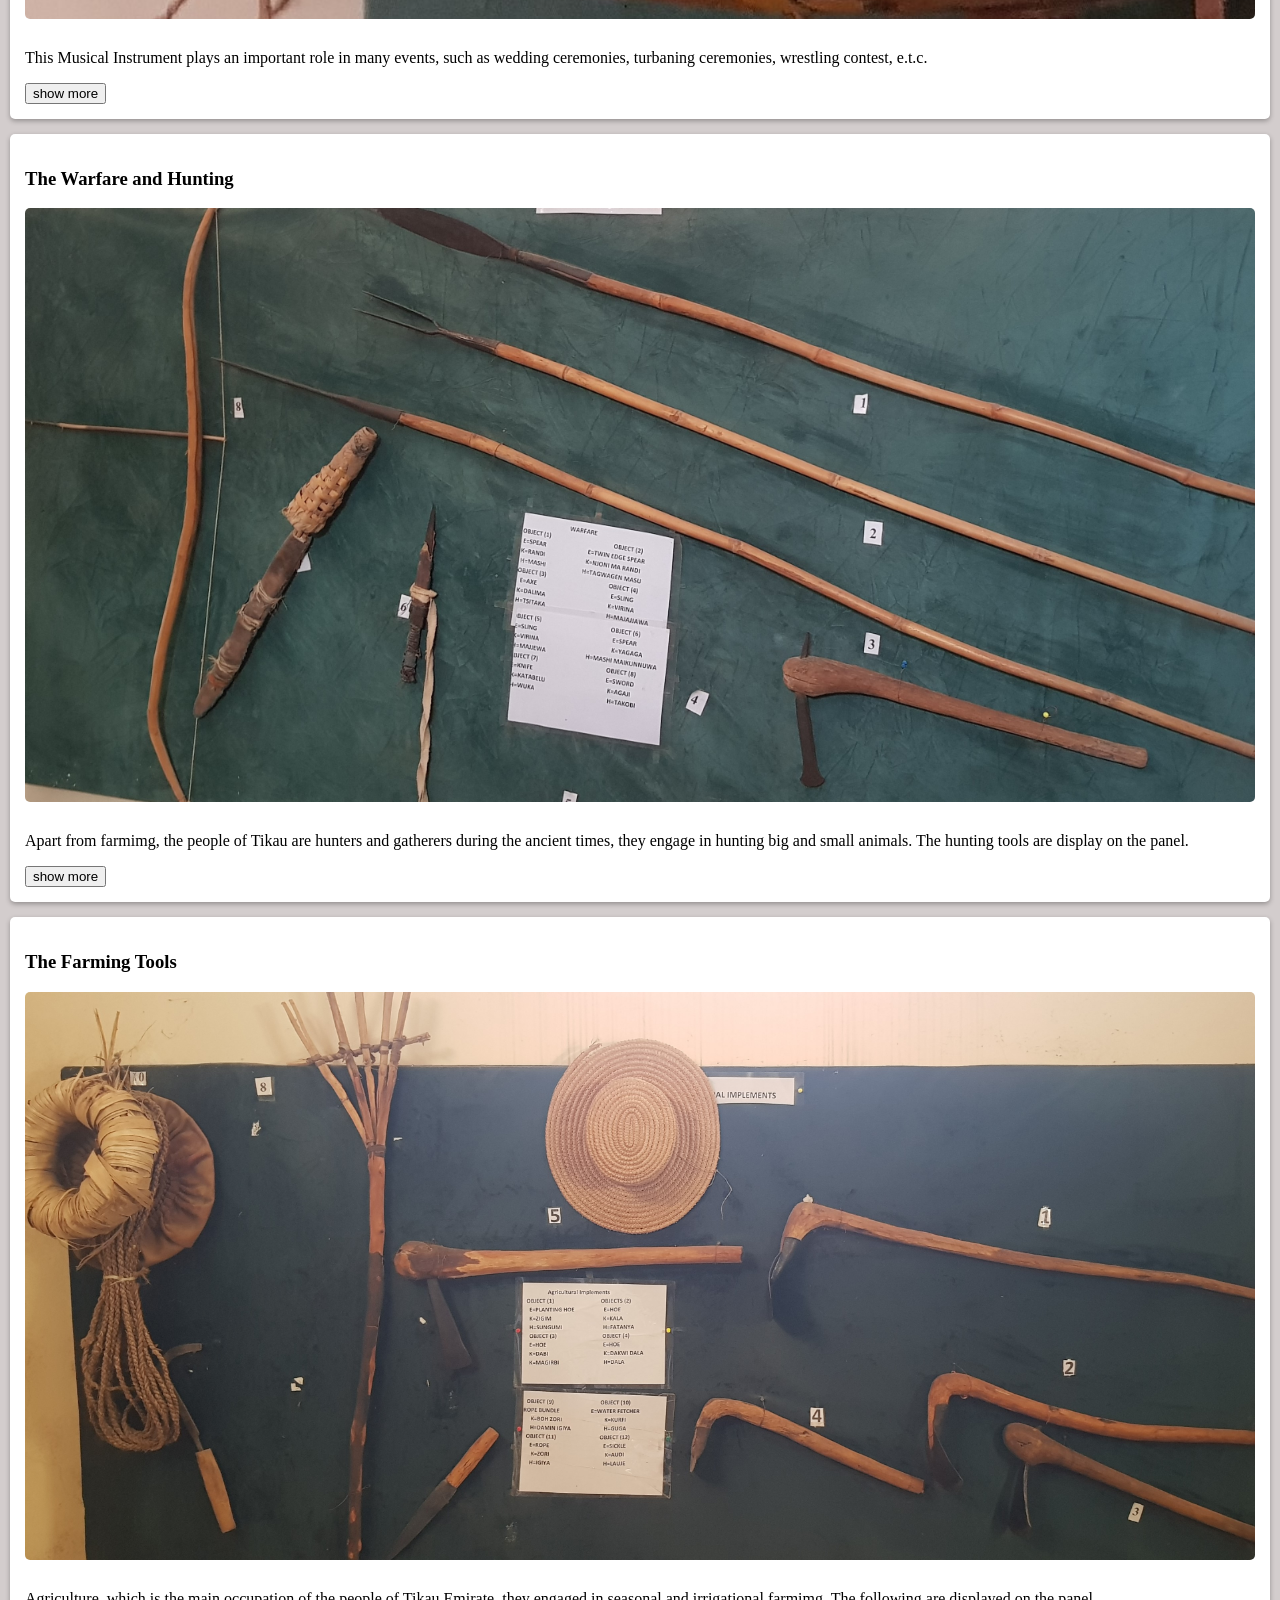
<file: museum.html>
<!DOCTYPE html>
<html lang="en">
  <head>
    <meta charset="UTF-8" />
    <meta name="viewport" content="width=device-width, initial-scale=1.0" />
    <title>Tikar Emirate</title>
    <link rel="stylesheet" href="museum.css" />
  </head>
  <body>
    <header>
      <h1>TIKAU EMIRATE</h1>
      <nav>
        <ul>
          <li><a href="#exhibits">Exhibits</a></li>
          <li><a href="#about">About us</a></li>
          <li><a href="#contact">Contact</a></li>
        </ul>
      </nav>
    </header>

    <main>
      <section class="hero">
        <h2>WELCOME TO THE TIKAU EMIRATE MUSEUM</h2>
        <p class="vast">Explore our vast Collections and Exhibitions</p>
        <p class="state">
          <b> Vision Statement: </b>
          <br />
          “To Build a Reputable Museum for The Community So That the State,
          Nation and International Bodies Could Recognize Its Values”
        </p>
      </section>
      <!-- Exhibition section-->
      <section id="exhibits">
        <h2>
          This exhibition showcases the political, economic and social
          development of Tikau Emirate.
        </h2>
        <hr />
        <hr />
        <hr />
        <div class="clr"></div>
        <div class="exhibit">
          <h3>The Map of Tikau Emirate</h3>
          <img
            src="museumimage/museum1.jpg"
            alt="The map of Tikau Emirate"
            class="exhibit-image"
          />
          <p>
            "The map shows where the Tikau Emirate is located (Nangere) and the
            surrounding villages"
          </p>
          <button onclick="showmore('exhibit1')">show more</button>
          <div id="exhibit1" class="more-info" style="display: none">
            <p>Additional information about exhibit 1.</p>
          </div>
        </div>
        <div class="exhibit">
          <h3>The symbol (logo) of the Tikau Emirate</h3>
          <img
            src="museumimage/museum2.jpg"
            alt="The symbol of Tikau Emirate"
            class="exhibit-image"
          />
          <p>
            "The spear and shield is the symbol (logo) of the Tikau Emirate,its
            shows how powerful and brave they are"
          </p>
          <button onclick="showmore(exhibit2)">show more</button>
          <div id="exhibit2" class="more-info" style="display: none">
            <p>Additional information about exhibit 2.</p>
          </div>
        </div>
        <div class="exhibit">
          <h3>The Royal Dress</h3>
          <img
            src="museumimage/museum5.jpg"
            alt="The royal dress"
            class="exhibit-image"
          />
          <p>
            "This is the royal dress of the Tikau Emirate during the ancient
            time"
          </p>
          <button onclick="showmore(exhibit3)">show more</button>
          <div id="exhibit3" class="more-info" style="display: none">
            <p>Additional information about exhibit 3.</p>
          </div>
        </div>
        <div class="exhibit">
          <h3>The Royal Drum</h3>
          <img
            src="museumimage/museum6.jpg"
            alt="The Royal Drum"
            class="exhibit-image"
          />
          <p>
            "This is the royal drums; The drums are use when a moon is sighted
            before the commencement of Ramadan (Fasting) period, and also when a
            king die or when a new one is turbaned.It is also used when the king
            appointed is stubborn."
          </p>
          <button onclick="showmore(exhibit4)">show more</button>
          <div id="exhibit4" class="more-info" style="display: none">
            <p>Additional information about exhibit 4.</p>
          </div>
        </div>
        <div class="exhibit">
          <h3>The Royal Head Dress</h3>
          <img
            src="museumimage/museum7.jpg"
            alt="the royal head dress"
            class="exhibit-image"
          />
          <p>"The head dress is worn by the king and the Emirate council"</p>
          <button onclick="showmore(exhibit5)">show more</button>
          <div id="exhibit5" class="more-info" style="display: none">
            <p>Additional information about exhibit 5.</p>
          </div>
        </div>
        <div class="exhibit">
          <h3>The Arrow Container</h3>
          <img
            src="museumimage/museum8.jpg"
            alt="the arrow container"
            class="exhibit-image"
          />
          <p>
            "The Arrow containers which are known as “Thliko”, symbolizes the
            hunting skills of Tikau people, they were brave during wars. The
            name “DIRAMA” is given to a great hunter and warrior."
          </p>
          <button onclick="showmore(exhibit6)">show more</button>
          <div id="exhibit6" class="more-info" style="display: none">
            <p>Additional information about exhibit 5.</p>
          </div>
        </div>
        <div class="exhibit">
          <h3>The Musical Instrument</h3>
          <img
            src="museumimage/museum9.jpg"
            alt="The Musical Instrument"
            class="exhibit-image"
          />
          <p>
            This Musical Instrument plays an important role in many events, such
            as wedding ceremonies, turbaning ceremonies, wrestling contest,
            e.t.c.
          </p>
          <button onclick="showmore(exhibit7)">show more</button>
          <div id="exhibit7" class="more-info" style="display: none">
            <p>Additional information about exhibit 7.</p>
          </div>
        </div>
        <div class="exhibit">
          <h3>The Warfare and Hunting</h3>
          <img
            src="museumimage/museum13.jpg"
            alt="The WARFARE"
            class="exhibit-image"
          />
          <p>
            Apart from farmimg, the people of Tikau are hunters and gatherers
            during the ancient times, they engage in hunting big and small
            animals. The hunting tools are display on the panel.
          </p>
          <button onclick="showmore(exhibit8)">show more</button>
          <div id="exhibit8" class="more-info" style="display: none">
            <p>Additional information about exhibit 8.</p>
          </div>
        </div>
        <div class="exhibit">
          <h3>The Farming Tools</h3>
          <img
            src="museumimage/museum15.jpg"
            alt="The agricultural implements"
            class="exhibit-image"
          />
          <p>
            Agriculture, which is the main occupation of the people of Tikau
            Emirate, they engaged in seasonal and irrigational farmimg. The
            following are displayed on the panel.
          </p>
          <button onclick="showmore(exhibit9)">show more</button>
          <div id="exhibit9" class="more-info" style="display: none">
            <p>Additional information about exhibit 9.</p>
          </div>
        </div>
        <div class="exhibit">
          <h3>The Baby Carrier</h3>
          <img
            src="museumimage/museum16.jpg"
            alt="The Baby Carrier"
            class="exhibit-image"
          />
          <p>
            Before the invention of wrappers and baby Carriers. The people of
            Tikau Emirate uses this baby carrier made from animal skin to carry
            there baby around.
          </p>
          <button onclick="showmore(exhibit10)">show more</button>
          <div id="exhibit10" class="more-info" style="display: none">
            <p>Additional information about exhibit 10.</p>
          </div>
        </div>
        <div class="exhibit">
          <h3>The Soothsayer Materials</h3>
          <img
            src="museumimage/museum17.jpg"
            alt="The Soothsayer"
            class="exhibit-image"
          />
          <p>
            Soothsayer believed to be deviators who before the advent of
            religion were widely patronized. They serve as doctor and foretell
            future events.
          </p>
          <button onclick="showmore(exhibit11)">show more</button>
          <div id="exhibit11" class="more-info" style="display: none">
            <p>Additional information about exhibit 11.</p>
          </div>
        </div>
        <div class="exhibit">
          <h3>The Blacksmitting Technology</h3>
          <img
            src="museumimage/museum18.jpg"
            alt="The Blacksmitting Technology"
            class="exhibit-image"
          />
          <p>
            Before the invention of technology and mechanized farming, the
            people of Tikau practice blacksmitting. they made their own farming
            and war equipment using this below.
          </p>
          <button onclick="showmore(exhibit12)">show more</button>
          <div id="exhibit12" class="more-info" style="display: none">
            <p>Additional information about exhibit 12.</p>
          </div>
        </div>
        <div class="exhibit">
          <h3>The Barber's Tool</h3>
          <img
            src="museumimage/museum20.jpg"
            alt="The Barber's Tool"
            class="exhibit-image"
          />
          <p>
            This showcase display the equipment use by barbers "DAZU WAZAM"
            which is called by the Karai-Karai people. The barbers sometime act
            as a doctor in the society back then to perform circumcision and
            other minor operation.
          </p>
          <button onclick="showmore(exhibit13)">show more</button>
          <div id="exhibit13" class="more-info" style="display: none">
            <p>Additional information about exhibit 13.</p>
          </div>
        </div>
        <div class="exhibit">
          <h3>The Household Utensils (Calabash and Pottery)</h3>
          <img
            src="museumimage/museum22.jpg"
            alt="The Household Utensils"
            class="exhibit-image"
          />
          <img
            src="museumimage/museum23.jpg"
            alt="The Household Utensils"
            class="exhibit-image"
          />
          <p>
            This House utensils are for domestic uses and can be found in every
            house within Tikau Emirate and environs. Mostly the calabashes are
            used for carrying water and serving food. Other are used for
            decoration. The pots are use for water storage and cooking, some are
            use for decorations. servers and boxes where cloth are kept. In some
            places the pots are use for grain storage.
          </p>
          <button onclick="showmore(exhibit13)">show more</button>
          <div id="exhibit13" class="more-info" style="display: none">
            <p>Additional information about exhibit 13.</p>
          </div>
        </div>
      </section>
      <section id="about">
        <h2>About us</h2>
        <p class="mu">
          The museum was created by the late Mai of Tikau Alh.Dr. Muhammadu
          Abubakar Ibn Grema. He felt the need for the people of Tikau (Nangere)
          to have a museum that will show case their history, culture and
          everything else. The mesuem is open to anyone interested in knowing
          more about the Kare-Kare people and culture.
        </p>
      </section>

      <section id="contact">
        <h2>Contact us</h2>
        <form>
          <label for="name">Name:</label>
          <input type="text" id="name" required />
          <label for="email">Email:</label>
          <input type="email" id="email" required />
          <input type="submit" value="Submit" />
        </form>
      </section>
    </main>

    <!--The footer Section-->
    <footer>
      <p>&copy; 2024 Tikau Emirate Museum</p>
    </footer>
    <script src="script.js"></script>
  </body>
  <html></html>
</html>
</file>
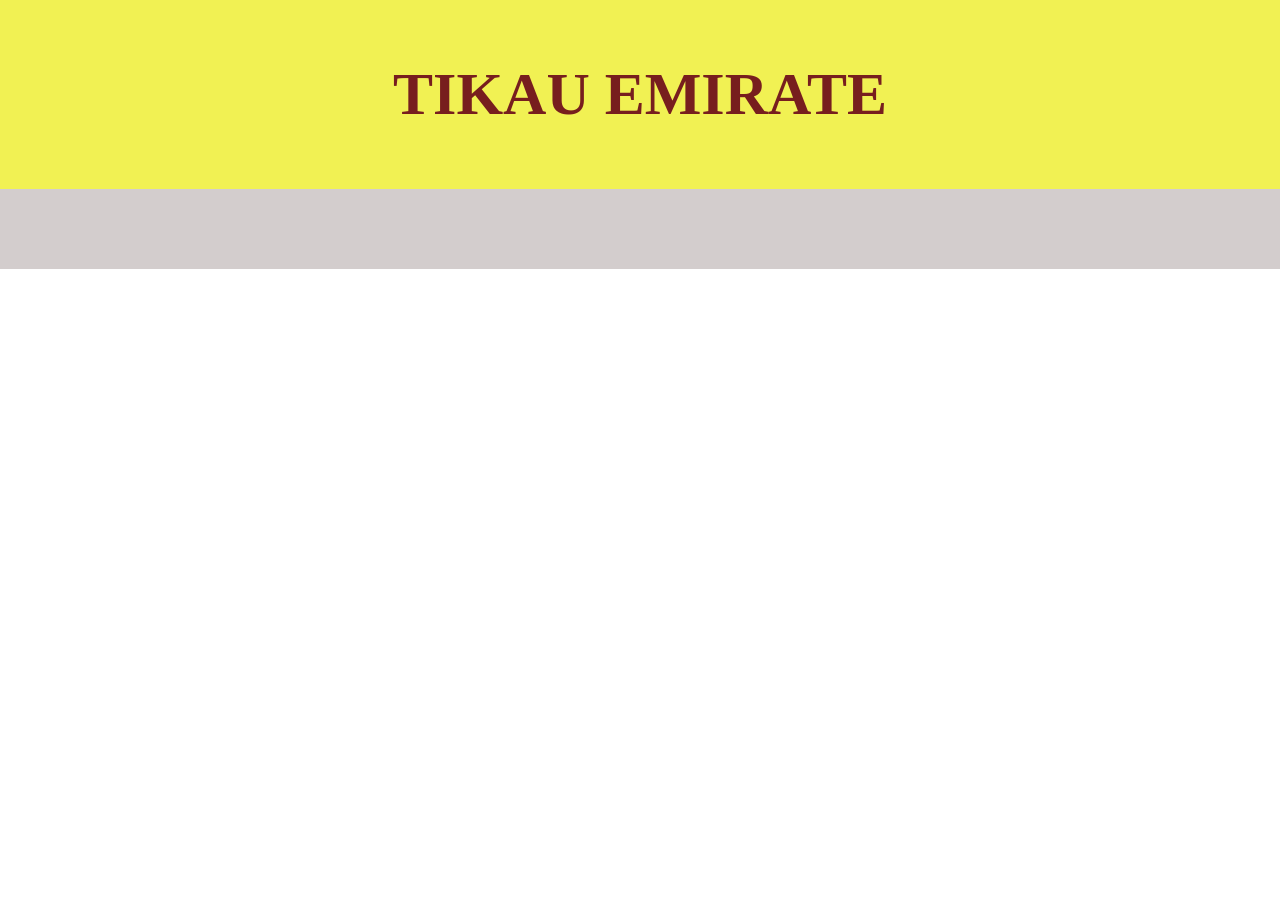
<file: palace.html>
<!doctype html>
<html lang="en">
<head>
    <meta charset="UTF-8">
    <meta name="viewport" content="width=device-width, initial-scale=1.0">
    <title>Tikar Emirate</title>
    <link rel="stylesheet" href="palace.css">
</head>
<header>
        <h1>TIKAU EMIRATE</h1>
</header>
<main>
</file>
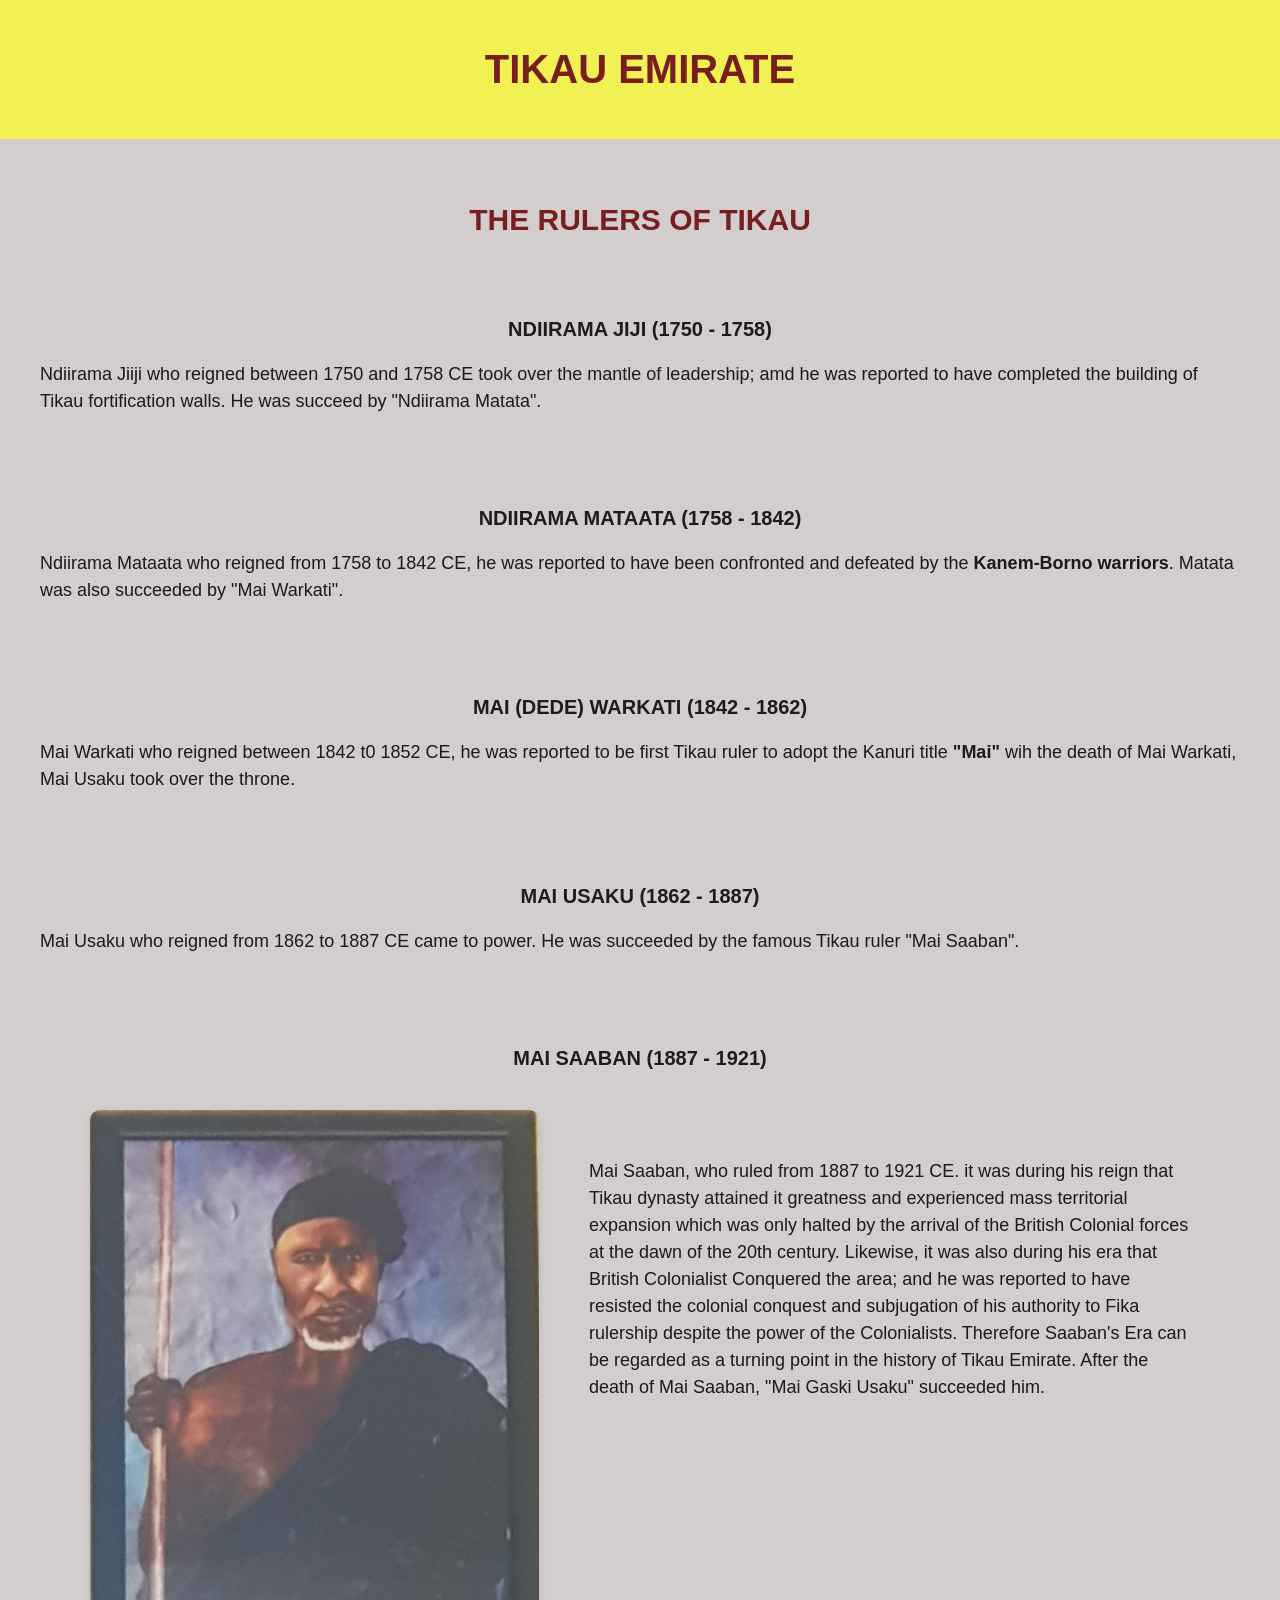
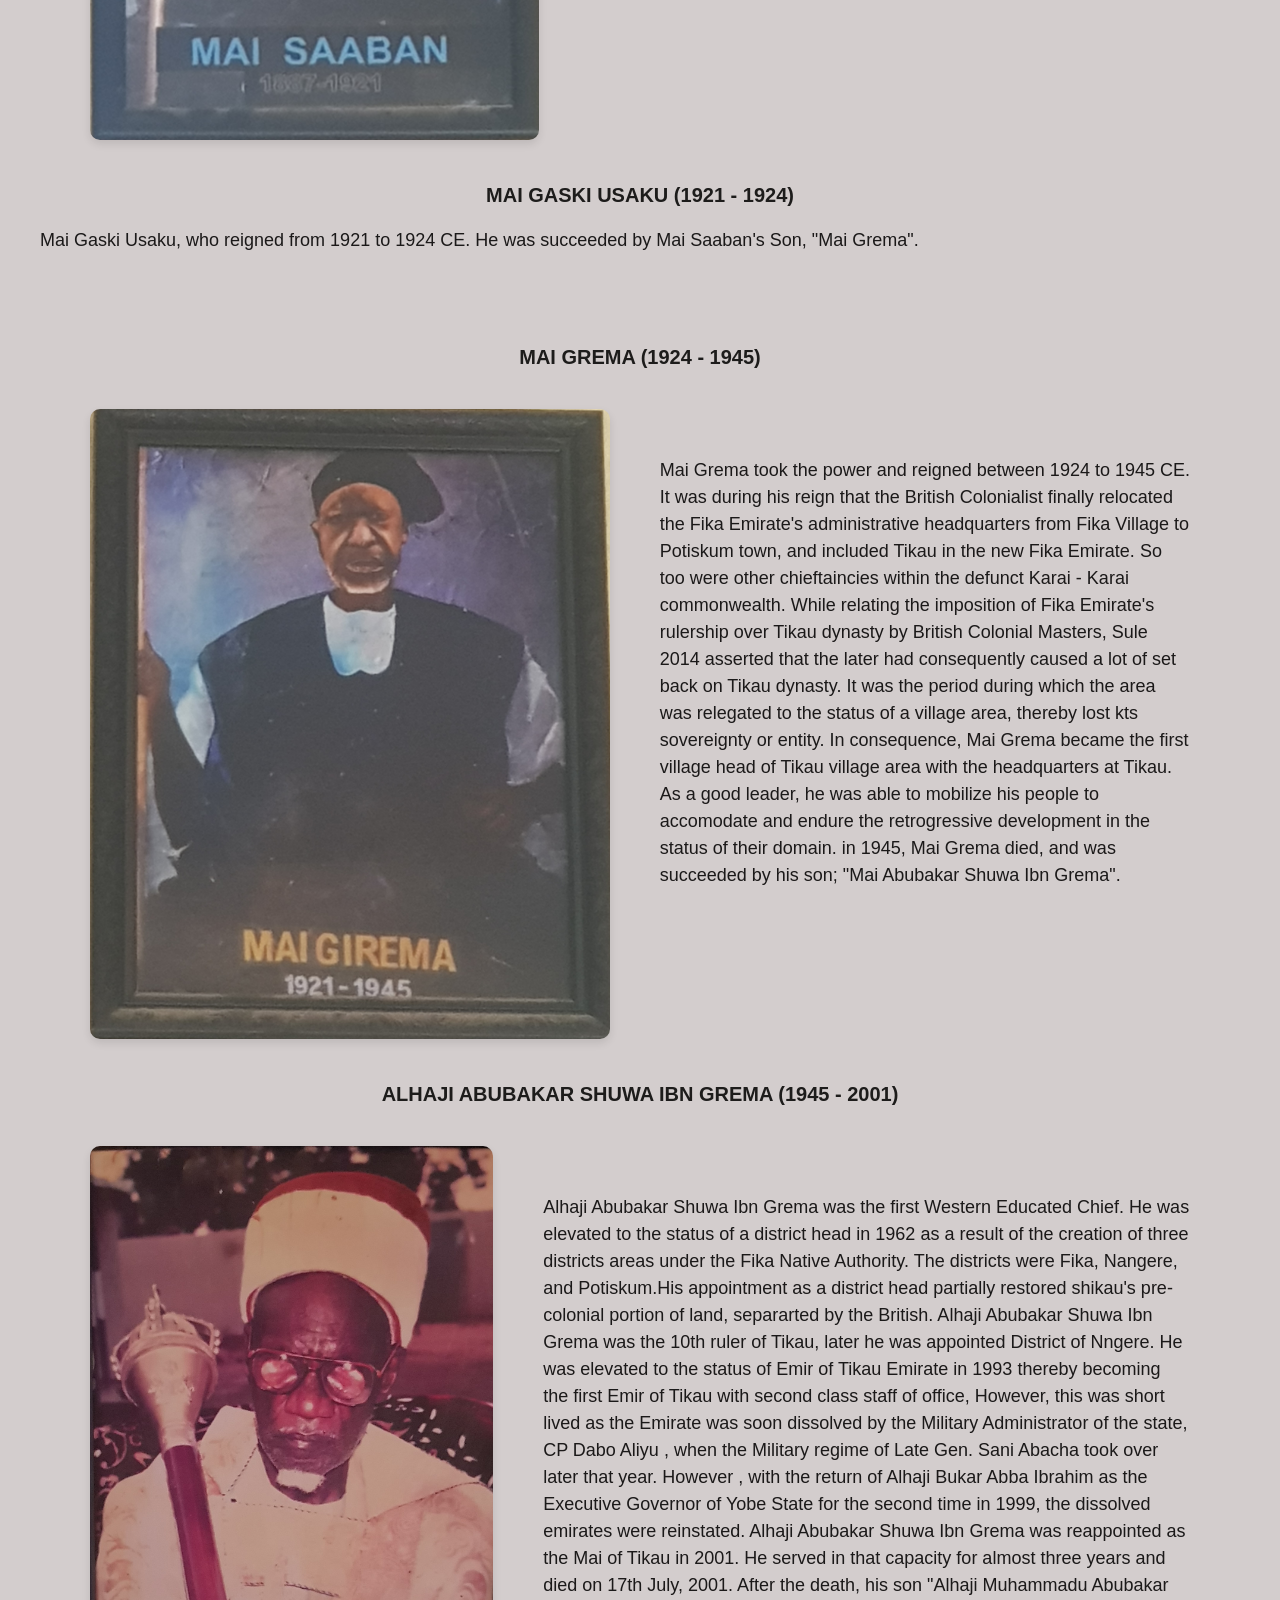
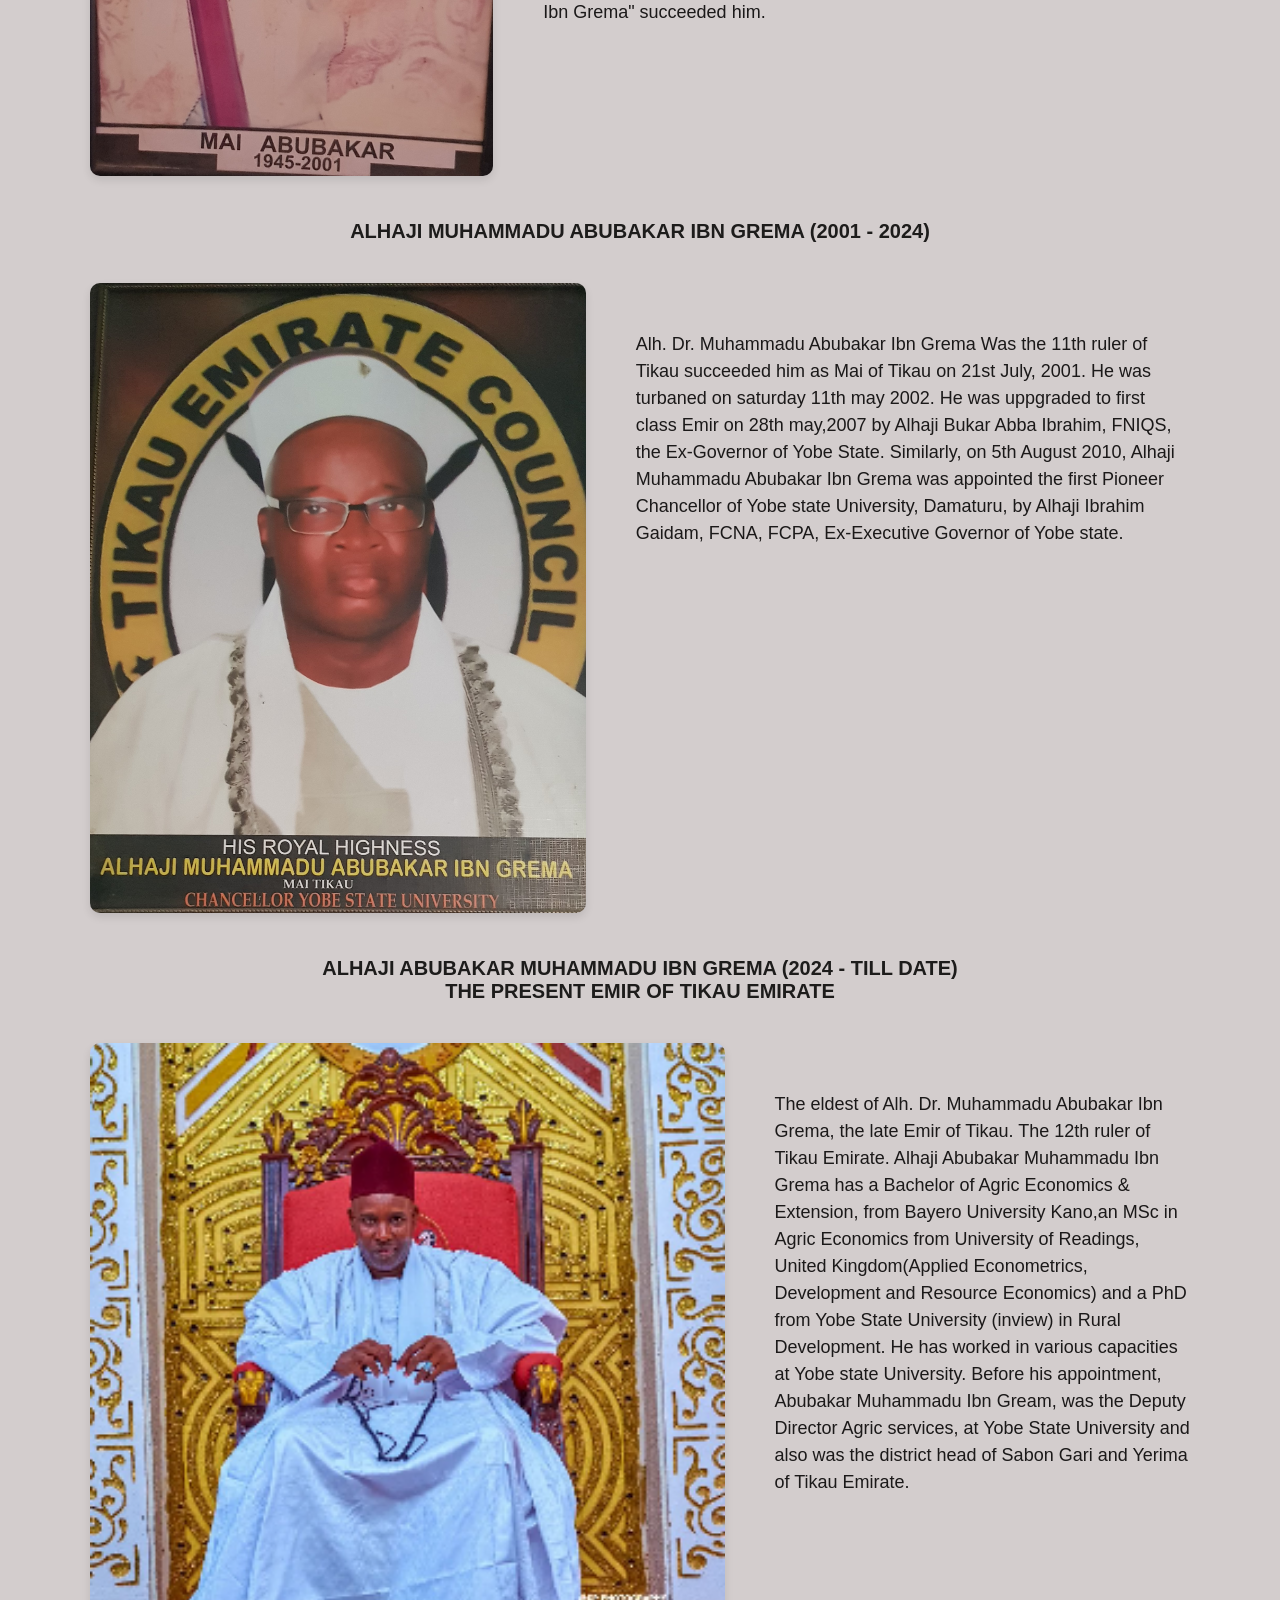
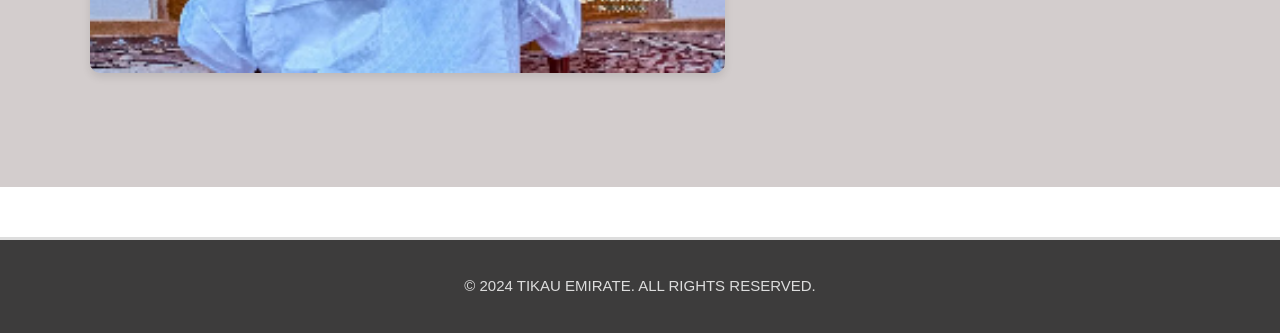
<file: ruler.html>
<!DOCTYPE html>
<html lang="en">
  <head>
    <meta charset="UTF-8" />
    <meta name="viewport" content="width=device-width, initial-scale=1.0" />
    <title>Tikar Emirate</title>
    <link rel="stylesheet" href="ruler.css" />
  </head>
  <body>
    <header>
      <h1>TIKAU EMIRATE</h1>
    </header>
    <main>
      <h2>THE RULERS OF TIKAU</h2>
      <br />
      <br />
      <h3>NDIIRAMA JIJI (1750 - 1758)</h3>
      <p>
        Ndiirama Jiiji who reigned between 1750 and 1758 CE took over the mantle
        of leadership; amd he was reported to have completed the building of
        Tikau fortification walls. He was succeed by "Ndiirama Matata".
      </p>
      <br />
      <br />
      <br />

      <h3>NDIIRAMA MATAATA (1758 - 1842)</h3>
      <p>
        Ndiirama Mataata who reigned from 1758 to 1842 CE, he was reported to
        have been confronted and defeated by the <b>Kanem-Borno warriors</b>.
        Matata was also succeeded by "Mai Warkati".
      </p>
      <br />
      <br />
      <br />

      <h3>MAI (DEDE) WARKATI (1842 - 1862)</h3>
      <p>
        Mai Warkati who reigned between 1842 t0 1852 CE, he was reported to be
        first Tikau ruler to adopt the Kanuri title <b>"Mai"</b> wih the death
        of Mai Warkati, Mai Usaku took over the throne.
      </p>
      <br />
      <br />
      <br />

      <h3>MAI USAKU (1862 - 1887)</h3>
      <p>
        Mai Usaku who reigned from 1862 to 1887 CE came to power. He was
        succeeded by the famous Tikau ruler "Mai Saaban".
      </p>
      <br />
      <br />
      <br />

      <h3>MAI SAABAN (1887 - 1921)</h3>
      <div class="Mai-abk">
        <div class="one">
          <img src="20241104_141145.jpg" alt="the image of mai saaban" />
        </div>
        <div class="two">
          <p>
            Mai Saaban, who ruled from 1887 to 1921 CE. it was during his reign
            that Tikau dynasty attained it greatness and experienced mass
            territorial expansion which was only halted by the arrival of the
            British Colonial forces at the dawn of the 20th century. Likewise,
            it was also during his era that British Colonialist Conquered the
            area; and he was reported to have resisted the colonial conquest and
            subjugation of his authority to Fika rulership despite the power of
            the Colonialists. Therefore Saaban's Era can be regarded as a
            turning point in the history of Tikau Emirate. After the death of
            Mai Saaban, "Mai Gaski Usaku" succeeded him.
          </p>
        </div>
      </div>
      <div class="clr"></div>

      <h3>MAI GASKI USAKU (1921 - 1924)</h3>
      <p>
        Mai Gaski Usaku, who reigned from 1921 to 1924 CE. He was succeeded by
        Mai Saaban's Son, "Mai Grema".
      </p>
      <br />
      <br />
      <br />

      <h3>MAI GREMA (1924 - 1945)</h3>
      <div class="Mai-abk">
        <div class="one">
          <img src="20241104_141202.jpg" alt="The image of mai grema" />
        </div>
        <div class="two">
          <p>
            Mai Grema took the power and reigned between 1924 to 1945 CE. It was
            during his reign that the British Colonialist finally relocated the
            Fika Emirate's administrative headquarters from Fika Village to
            Potiskum town, and included Tikau in the new Fika Emirate. So too
            were other chieftaincies within the defunct Karai - Karai
            commonwealth. While relating the imposition of Fika Emirate's
            rulership over Tikau dynasty by British Colonial Masters, Sule 2014
            asserted that the later had consequently caused a lot of set back on
            Tikau dynasty. It was the period during which the area was relegated
            to the status of a village area, thereby lost kts sovereignty or
            entity. In consequence, Mai Grema became the first village head of
            Tikau village area with the headquarters at Tikau. As a good leader,
            he was able to mobilize his people to accomodate and endure the
            retrogressive development in the status of their domain. in 1945,
            Mai Grema died, and was succeeded by his son; "Mai Abubakar Shuwa
            Ibn Grema".
          </p>
        </div>
      </div>
      <div class="clr"></div>

      <h3>ALHAJI ABUBAKAR SHUWA IBN GREMA (1945 - 2001)</h3>
      <div class="Mai-abk">
        <div class="one">
          <img
            src="museumimage/museum4.jpg"
            alt="The image of mai abubakar shu'a"
          />
        </div>
        <div class="two">
          <p>
            Alhaji Abubakar Shuwa Ibn Grema was the first Western Educated
            Chief. He was elevated to the status of a district head in 1962 as a
            result of the creation of three districts areas under the Fika
            Native Authority. The districts were Fika, Nangere, and Potiskum.His
            appointment as a district head partially restored shikau's
            pre-colonial portion of land, separarted by the British. Alhaji
            Abubakar Shuwa Ibn Grema was the 10th ruler of Tikau, later he was
            appointed District of Nngere. He was elevated to the status of Emir
            of Tikau Emirate in 1993 thereby becoming the first Emir of Tikau
            with second class staff of office, However, this was short lived as
            the Emirate was soon dissolved by the Military Administrator of the
            state, CP Dabo Aliyu , when the Military regime of Late Gen. Sani
            Abacha took over later that year. However , with the return of
            Alhaji Bukar Abba Ibrahim as the Executive Governor of Yobe State
            for the second time in 1999, the dissolved emirates were reinstated.
            Alhaji Abubakar Shuwa Ibn Grema was reappointed as the Mai of Tikau
            in 2001. He served in that capacity for almost three years and died
            on 17th July, 2001. After the death, his son "Alhaji Muhammadu
            Abubakar Ibn Grema" succeeded him.
          </p>
        </div>
      </div>
      <div class="clr"></div>

      <h3>ALHAJI MUHAMMADU ABUBAKAR IBN GREMA (2001 - 2024)</h3>
      <div class="Mai-abk">
        <div class="one">
          <img
            src="museumimage/museum3.jpg"
            alt="The image of mai muhammadu abubakar"
          />
        </div>
        <div class="two">
          <p>
            Alh. Dr. Muhammadu Abubakar Ibn Grema Was the 11th ruler of Tikau
            succeeded him as Mai of Tikau on 21st July, 2001. He was turbaned on
            saturday 11th may 2002. He was uppgraded to first class Emir on 28th
            may,2007 by Alhaji Bukar Abba Ibrahim, FNIQS, the Ex-Governor of
            Yobe State. Similarly, on 5th August 2010, Alhaji Muhammadu Abubakar
            Ibn Grema was appointed the first Pioneer Chancellor of Yobe state
            University, Damaturu, by Alhaji Ibrahim Gaidam, FCNA, FCPA,
            Ex-Executive Governor of Yobe state.
          </p>
        </div>
      </div>
      <div class="clr"></div>

      <h3>
        ALHAJI ABUBAKAR MUHAMMADU IBN GREMA (2024 - TILL DATE) <br />
        THE PRESENT EMIR OF TIKAU EMIRATE
      </h3>
      <div class="Mai-abk">
        <div class="one">
          <img
            src="images/tika.png"
            alt="The image of alhaji abubakar muhammadu ibn grema"
          />
        </div>
        <div class="two">
          <p>
            The eldest of Alh. Dr. Muhammadu Abubakar Ibn Grema, the late Emir
            of Tikau. The 12th ruler of Tikau Emirate. Alhaji Abubakar Muhammadu
            Ibn Grema has a Bachelor of Agric Economics & Extension, from Bayero
            University Kano,an MSc in Agric Economics from University of
            Readings, United Kingdom(Applied Econometrics, Development and
            Resource Economics) and a PhD from Yobe State University (inview) in
            Rural Development. He has worked in various capacities at Yobe state
            University. Before his appointment, Abubakar Muhammadu Ibn Gream,
            was the Deputy Director Agric services, at Yobe State University and
            also was the district head of Sabon Gari and Yerima of Tikau
            Emirate.
          </p>
          <div class="clr"></div>
        </div>
      </div>
    </main>
  </body>

  <footer>
    <p class="foot">&copy; 2024 TIKAU EMIRATE. ALL RIGHTS RESERVED.</p>
  </footer>
</html>
</file>
<file: styles.css>
/* Reset some default styles */
* {
  margin: 0;
  padding: 0;
  box-sizing: border-box;
}

body {
  font-family: "Arial", sans-serif;
  background-color: #f8f8f8;
  color: #333;
}

/* Header Styling */
header {
  background-color: #f1f153;
  color: #771e1e;
  padding: 20px 0;
  box-shadow: 0px 4px 8px rgba(0, 0, 0, 0.1);
}

.header-container {
  max-width: 1200px;
  margin: 0 auto;
  padding: 0 10px;
  /* display: flex; */
  justify-content: space-between;
  align-items: center;
}

h1 {
  font-size: 28px;
  text-align: left;
  font-weight: bold;
}

/* Navigation Styling */

nav {
  margin-top: 10px;
  display: flex;
  align-items: center;
  justify-content: space-between;
}

.nav-list {
  list-style: none;
  display: flex;
  /* justify-content: space-between; */
  gap: 30px;
}

.nav-list li {
  position: relative;
}

.nav-list a {
  text-decoration: none;
  color: #220d0d;
  font-size: 16px;
  font-weight: 400;
  transition: color 0.3s ease;
}

.nav-list a:hover {
  color: #885757;
}

/* Dropdown Styling */
.dropdown {
  display: none;
  position: absolute;
  top: 100%;
  left: 0;
  background-color: #333;
  border-radius: 10px;
  border: 1px solid #e3e3e3;
  padding: 10px;
  box-shadow: 0 2px 8px rgba(0, 0, 0, 0.1);
}

.dropdown li {
  margin-bottom: 10px;
}

.dropdown a {
  color: #fff;
  font-size: 0.9rem;
}

/* Show dropdown on hover */
.nav-list li:hover .dropdown {
  display: grid;
  gap: 2vh;
}

/* Search Form */
#search-form {
  display: flex;
  align-items: center;
  margin-left: 30px;
}

#search-input {
  padding: 8px 10px;
  border: 1px solid #ccc;
  border-radius: 5px;
  font-size: 16px;
}

#search-button {
  padding: 8px 15px;
  border: none;
  background-color: #771e1e;
  color: white;
  border-radius: 5px;
  margin-left: 10px;
  cursor: pointer;
  transition: background-color 0.3s ease;
}

#search-button:hover {
  background-color: #5a1515;
}

.burger {
  display: none;
  flex-direction: column;
  cursor: pointer;
}

.burger div {
  background: #5a1515;
  border-radius: 4px;
  height: 3px;
  margin: 2.5px;
  width: 25px;
  transition: all 0.3s ease;
}

/* Responsive Adjustments */
@media (max-width: 768px) {
  /* .header-container {
      flex-direction: column;
      text-align: center;
    } */

  .nav-list {
    display: none;
    flex-direction: column;
    width: 80%;
    background-color: #333;
    position: absolute;
    top: 20vh;
    gap: 5px;
    /* right: 0; */
    padding: 0.3rem;
    /* margin-top: 5vh; */
  }

  .nav-list.active {
    display: flex;
  }

  .nav-list li {
    margin: 5px;
  }

  .burger {
    display: flex;
  }

  .nav-list a {
    text-decoration: none;
    color: #fff;
    font-size: 1rem;
    font-weight: bold;
    transition: color 0.3s ease;
  }
  /* #search-form {
      margin-top: 15px;
    } */
}

/* nav {
  background-color: #555;
  color: #fff;
  padding: 1rem;
  text-align: center;
} */

main {
  display: flex;
  flex-grow: 1;
  padding: 1rem;
}

/* Sidebar  */

/* Sidebar styling */
.sidebar {
  background-color: #f8f8f8;
  padding: 20px;
  border: 1px solid #ddd;
  border-radius: 8px;
  max-height: 600px;
  overflow-y: auto;
  box-shadow: 0 4px 8px rgba(0, 0, 0, 0.1);
  /* position: static */
}

.sidebar h3 {
  font-size: 1.5rem;
  margin-bottom: 15px;
  color: #771e1e;
  border-bottom: 2px solid #771e1e;
  padding-bottom: 5px;
}

/* Card container */
.emirate-cards {
  display: flex;
  flex-direction: column;
  gap: 10px;
}

/* Individual cards */
.card {
  background-color: #fff;
  padding: 15px;
  border-radius: 5px;
  box-shadow: 0 2px 4px rgba(0, 0, 0, 0.1);
  transition: transform 0.3s ease;
}

.card a {
  text-decoration: none;
  color: #333;
  font-size: 16px;
  font-weight: 600;
}

.card:hover {
  transform: scale(1.05);
}

.card:hover a {
  color: #771e1e;
}

/* .sidebar {
  background-color: #f4f4f4;
  width: 200px;
  padding: 1rem;
} */

.content {
  flex-grow: 1;
  background-color: #fff;
  padding: 1rem;
  margin: 0 1rem;
}

footer {
  background-color: #383434;
  padding: 20px;
  border-top: 3px solid #ddd;
  clear: both;
  text-align: center;
  color: #ddd;
  font-size: 12px;
}

/* Responsive adjustments */
@media (max-width: 768px) {
  .sidebar {
    display: inline-block;
    width: 90%;
    margin: 0 5%;
  }
  .official {
    font-size: 25px;
    padding-top: 70%;
  }
  main {
    display: inline-block;
    padding: 1rem;
  }
  /* Main Content */

  .content {
    margin: 0;
  }
  .image {
    float: none;
    width: 100%;
    margin: 0 20px;
  }
  .main-content {
    /* max-width: 100%; */
  }
}

/* Main content styling */
.main-content {
  padding: 20px;
  background-color: #f9f9f9;
  margin: 20px auto;
  max-width: 900px;
  border-radius: 8px;
  box-shadow: 0 4px 8px rgba(0, 0, 0, 0.1);
}

/* Header styling */
.shift {
  font-size: 2rem;
  color: #771e1e;
  text-align: center;
  margin-bottom: 20px;
}

/* Image floating within text */
.image {
  float: left;
  margin-right: 20px;
  margin-bottom: 10px;
  max-width: 300px;
  height: auto;
  border-radius: 8px;
  box-shadow: 0 4px 8px rgba(0, 0, 0, 0.1);
}

/* Paragraph styling */
.para {
  font-size: 16px;
  line-height: 1.6;
  color: #333;
  margin-bottom: 20px;
  text-align: justify;
  clear: both; /* Ensures the paragraph after image text doesn't overlap */
}

/* Button styling */
.button-container {
  text-align: center;
  margin-top: 20px;
}

.learn-more-btn {
  background-color: #771e1e;
  color: #fff;
  padding: 10px 20px;
  border: none;
  border-radius: 5px;
  cursor: pointer;
  transition: background-color 0.3s ease;
}

.learn-more-btn:hover {
  background-color: #5d1414;
}

.learn-more-btn a {
  color: #fff;
  text-decoration: none;
}

.learn-more-btn a:hover {
  text-decoration: underline;
}
.hero {
  height: 600px;
  width: 100%;
  margin-bottom: 5px;
  background: linear-gradient(rgba(0, 0, 0, 0.4), rgba(0, 0, 0, 0.8)),
    url("20241014_114323.jpg");
  /* background: rgba(0, 0, 0, 0.9) url("20241014_114323.jpg"); */
  background-size: cover;
  background-position: center;
}
.official {
  font-size: 35px;
  font-family: "Lucida Sans", "Lucida Sans Regular", "Lucida Grande",
    "Lucida Sans Unicode", Geneva, Verdana, sans-serif;
  color: #f1f153;
  text-align: center;
  padding-top: 15%;
  padding-bottom: 5%;
}
.like {
  font-size: 16px;
  color: #ffffff;
  text-align: center;
  line-height: 24px;
}
li {
  list-style-type: none;
}
/* Responsive adjustments */
@media (max-width: 768px) {
  .official {
    font-size: 25px;
    padding: 30% 30px 5%;
  }
  .like {
    padding: 20px 30px;
  }
}
</file>
<file: activities.css>
body{
    font-family: 'Times New Roman', Times, serif;
    margin:0;
    padding:0;
}
header{
    background-color:rgb(241, 241, 83);
    color:#771e1e;
    padding: 20px;
    text-align:center;
}
h1{
    font-weight:300%;
    color:#771e1e;
    font-size: 60px;
}
h2{
    color:#771e1e;
    font-size: 50px;
    text-align: center;
}
main{
    background-color: rgb(211, 205, 205);
    padding:40px;
    margin-bottom: 50px;
}
</file>
<file: article1.css>
body {
  font-family: "Times New Roman", Times, serif;
  margin: 0;
  padding: 0;
  line-height: 1.6;
}
header {
  background-color: rgb(241, 241, 83);
  color: #771e1e;
  padding: 20px;
  text-align: center;
}
.header {
  background-color: #5d630e;
  color: #fff;
  padding: 20px;
  text-align: center;
}
.article-container {
  padding: 20px;
}
.article {
  max-width: 800px;
  margin: auto;
  background: #f9f9f9;
  padding: 20px;
  border-radius: 5px;
  box-shadow: 0 2px 5px rgba(0, 0, 0, 0.1);
}
.article h2 {
  font-size: 2rem;
}
.date {
  font-size: 0.9rem;
  color: #777;
}
.article-image {
  width: 100%;
  height: auto;
  border-radius: 5px;
}
h1 {
  font-weight: 300%;
  color: #771e1e;
  font-size: 40px;
}
.footer {
  text-align: center;
  padding: 20px;
  background-color: #771e1e;
  color: #fff;
}
</file>
<file: tikaustory.css>
body {
  font-family: "Times New Roman", Times, serif;
  margin: 0;
  padding: 0;
}
header {
  background-color: rgb(241, 241, 83);
  color: #771e1e;
  padding: 20px;
  text-align: center;
}
h1 {
  font-weight: 300%;
  color: #771e1e;
  font-size: 40px;
}
h2 {
  color: #771e1e;
  font-size: 30px;
  text-align: center;
}
h3 {
  text-align: center;
  color: #771e1e;
  font-size: 30px;
}
main {
  background-color: rgb(211, 205, 205);
  padding: 40px;
  margin-bottom: 50px;
}
p {
  font-size: 20px;
  line-height: 1.5;
  color: #1b1919;
  font-family: "Times New Roman", Times, serif;
}
.clr {
  clear: both;
}
img {
  width: 55vh;
  height: 30%;
  padding-left: 35%;
}

footer {
  background-color: rgb(241, 241, 83);
  color: #771e1e;
  padding: 1em;
  text-align: center;
  clear: both;
  font-size: 19px;
}
@media (max-width: 768px) {
  header {
    float: none;
    margin-top: 20px;
  }
  main {
    padding: 20px;
  }
  footer {
    padding: 10px;
  }
}
</file>
<file: introduction.css>
body {
  font-family: "Times New Roman", Times, serif;
  margin: 0;
  padding: 0;
}
header {
  background-color: rgb(241, 241, 83);
  color: #771e1e;
  padding: 20px;
  text-align: center;
}
h1 {
  font-weight: 300%;
  color: #771e1e;
  font-size: 40px;
}
h2 {
  color: #771e1e;
  font-size: 30px;
  text-align: center;
}
main {
  background-color: rgb(211, 205, 205);
  padding: 40px;
  margin-bottom: 50px;
}
p {
  font-size: 19px;
  line-height: 1.5;
  color: #1b1919;
}
img {
  height: 100%;
  width: 50%;
  float: right;
}
</file>
<file: museum.css>
body {
  font-family: "Times New Roman", Times, serif;
  margin: 0;
  padding: 0;
}
header {
  background-color: rgb(241, 241, 83);
  color: #771e1e;
  padding: 1em;
  text-align: center;
}
nav ul {
  list-style-type: none;
  padding: 0;
}
nav ul li {
  display: inline;
  margin: 0 15px;
}
nav ul li a {
  color: #772e1e;
  text-decoration: none;
}
.hero {
  position: relative;
  background-image: url("museumimage/museum0.jpg");
  background-size: cover;
  background-position: center;
  height: 70vh;
  display: flex;
  flex-direction: column;
  justify-content: center;
  align-items: center;
  color: #1b0101;
  overflow: hidden;
}
.hero::before {
  content: "";
  position: absolute;
  top: 0;
  left: 0;
  right: 0;
  bottom: 0;
  background-color: rgba(0, 0, 0, 0.5);
  z-index: 1;
}
h2,
.vast,
.state {
  position: relative;
  z-index: 2;
}
h1 {
  font-weight: 300%;
  color: #771e1e;
  font-size: 40px;
}
h2 {
  color: #771e1e;
  font-size: 30px;
  text-align: center;
}
.vast {
  font-size: 1.5rem;
  margin: 10px 0;
  text-align: center;
  font-weight: 300;
}
.state {
  font-size: 1.2rem;
  margin: 15px 20px;
  text-align: center;
  font-style: italic;
  background-color: rgba(255, 255, 255, 0.2);
  padding: 10px;
  border-radius: 5px;
}
main {
  background-color: rgb(211, 205, 205);
  padding: 10px;
  margin-bottom: 20px;
}
hr {
  border: none;
  height: 5px;
  background-color: #6d1d0b;
  margin-bottom: 20px;
}
.exhibit {
  background: #fff;
  margin: 15px 0;
  padding: 15px;
  border-radius: 5px;
  box-shadow: 0 2px 5px rgba(0, 0, 0, 0.3);
}
.exhibit-image {
  width: 100%;
  height: auto;
  border-radius: 5px;
  margin-bottom: 10px;
}
.mu {
  font-size: 19px;
  text-align: center;
}
footer {
  background-color: #333;
  color: #fff;
  padding: 1em;
  text-align: center;
  clear: both;
}
</file>
<file: palace.css>
body{
    font-family: 'Times New Roman', Times, serif;
    margin:0;
    padding:0;
}
header{
    background-color:rgb(241, 241, 83);
    color:#771e1e;
    padding: 20px;
    text-align:center;
}
h1{
    font-weight:300%;
    color:#771e1e;
    font-size: 60px;
}
h2{
    color:#771e1e;
    font-size: 50px;
    text-align: center;
}
main{
    background-color: rgb(211, 205, 205);
    padding:40px;
    margin-bottom: 50px;
}
</file>
<file: ruler.css>
body {
  font-family: sans-serif;
  margin: 0;
  padding: 0;
}
header {
  background-color: rgb(241, 241, 83);
  color: #771e1e;
  padding: 20px;
  text-align: center;
}
h1 {
  font-weight: 300%;
  color: #771e1e;
  font-size: 40px;
}
h2 {
  color: #771e1e;
  font-size: 30px;
  text-align: center;
}
main {
  background-color: rgb(211, 205, 205);
  padding: 40px;
  margin-bottom: 50px;
}
h3 {
  color: rgb(29, 28, 27);
  font-size: 20px;
  text-align: center;
}
img {
  height: 70vh;
  width: 100%;
  border-radius: 10px;
  box-shadow: 0 4px 8px rgba(0, 0, 0, 0.1);
}
.mai-abk {
  float: left;
  width: 100%;
}
.one {
  float: left;
  margin: 20px 50px;
}
.two {
  padding: 50px;
}
.clr {
  clear: both;
}

p {
  font-size: 18px;
  line-height: 1.5;
  color: #1b1919;
}
.foot {
  color: #ddd;
  font-size: 15px;
}
footer {
  background-color: #272626e5;
  padding: 20px;
  border-top: 3px solid #ddd;
  clear: both;
  text-align: center;
}
</file>
